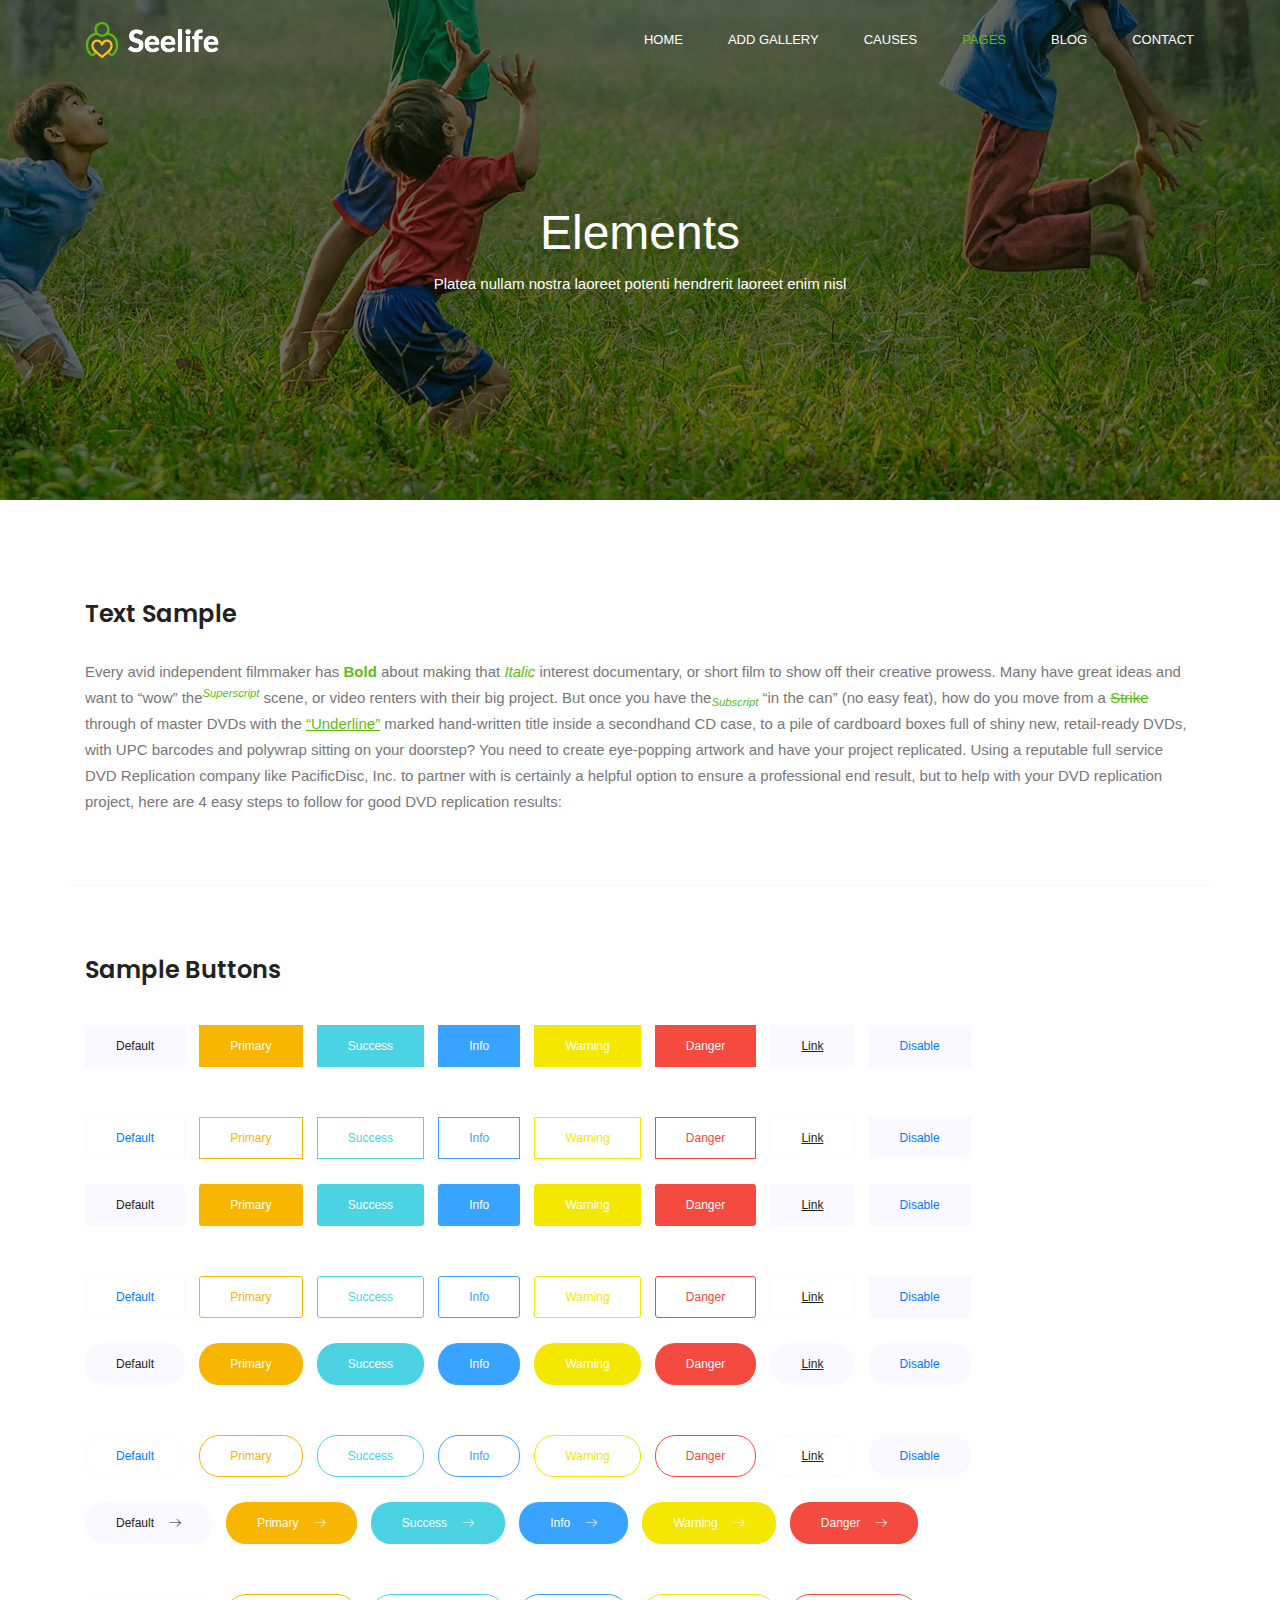
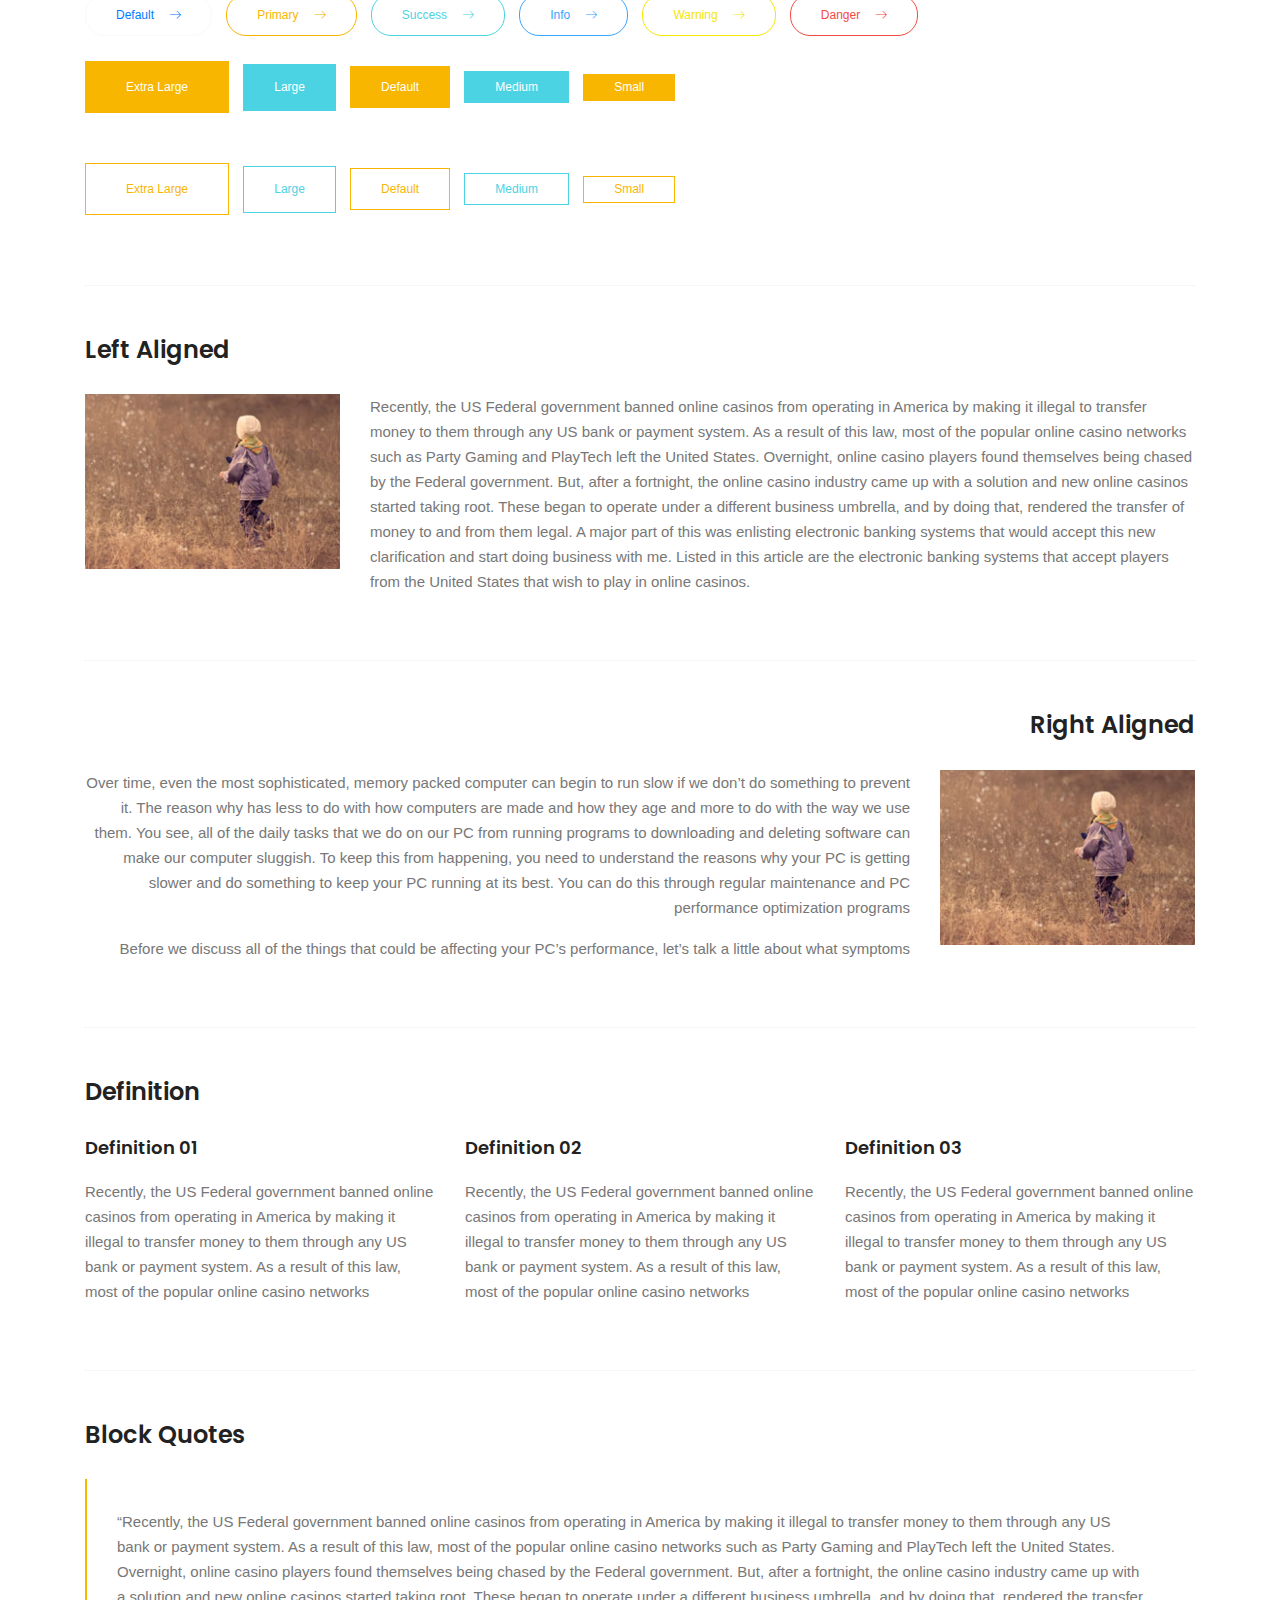
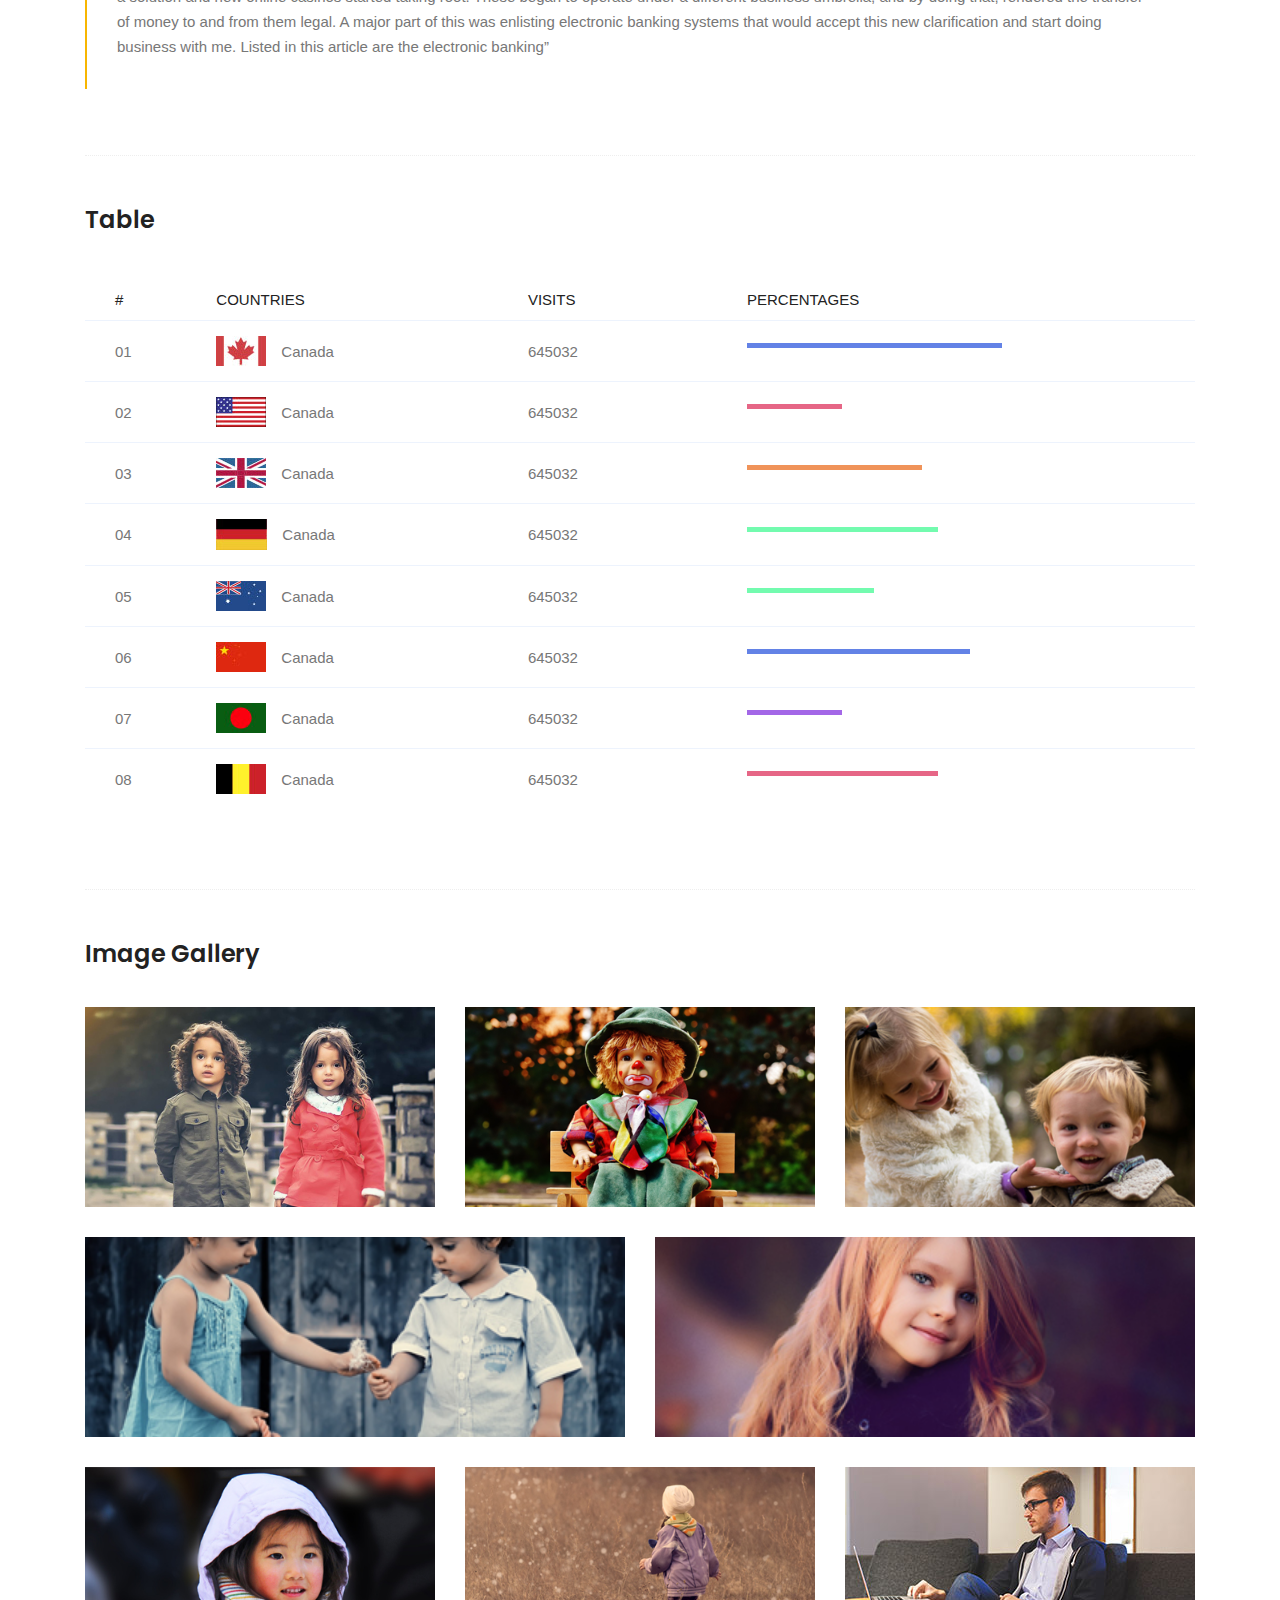
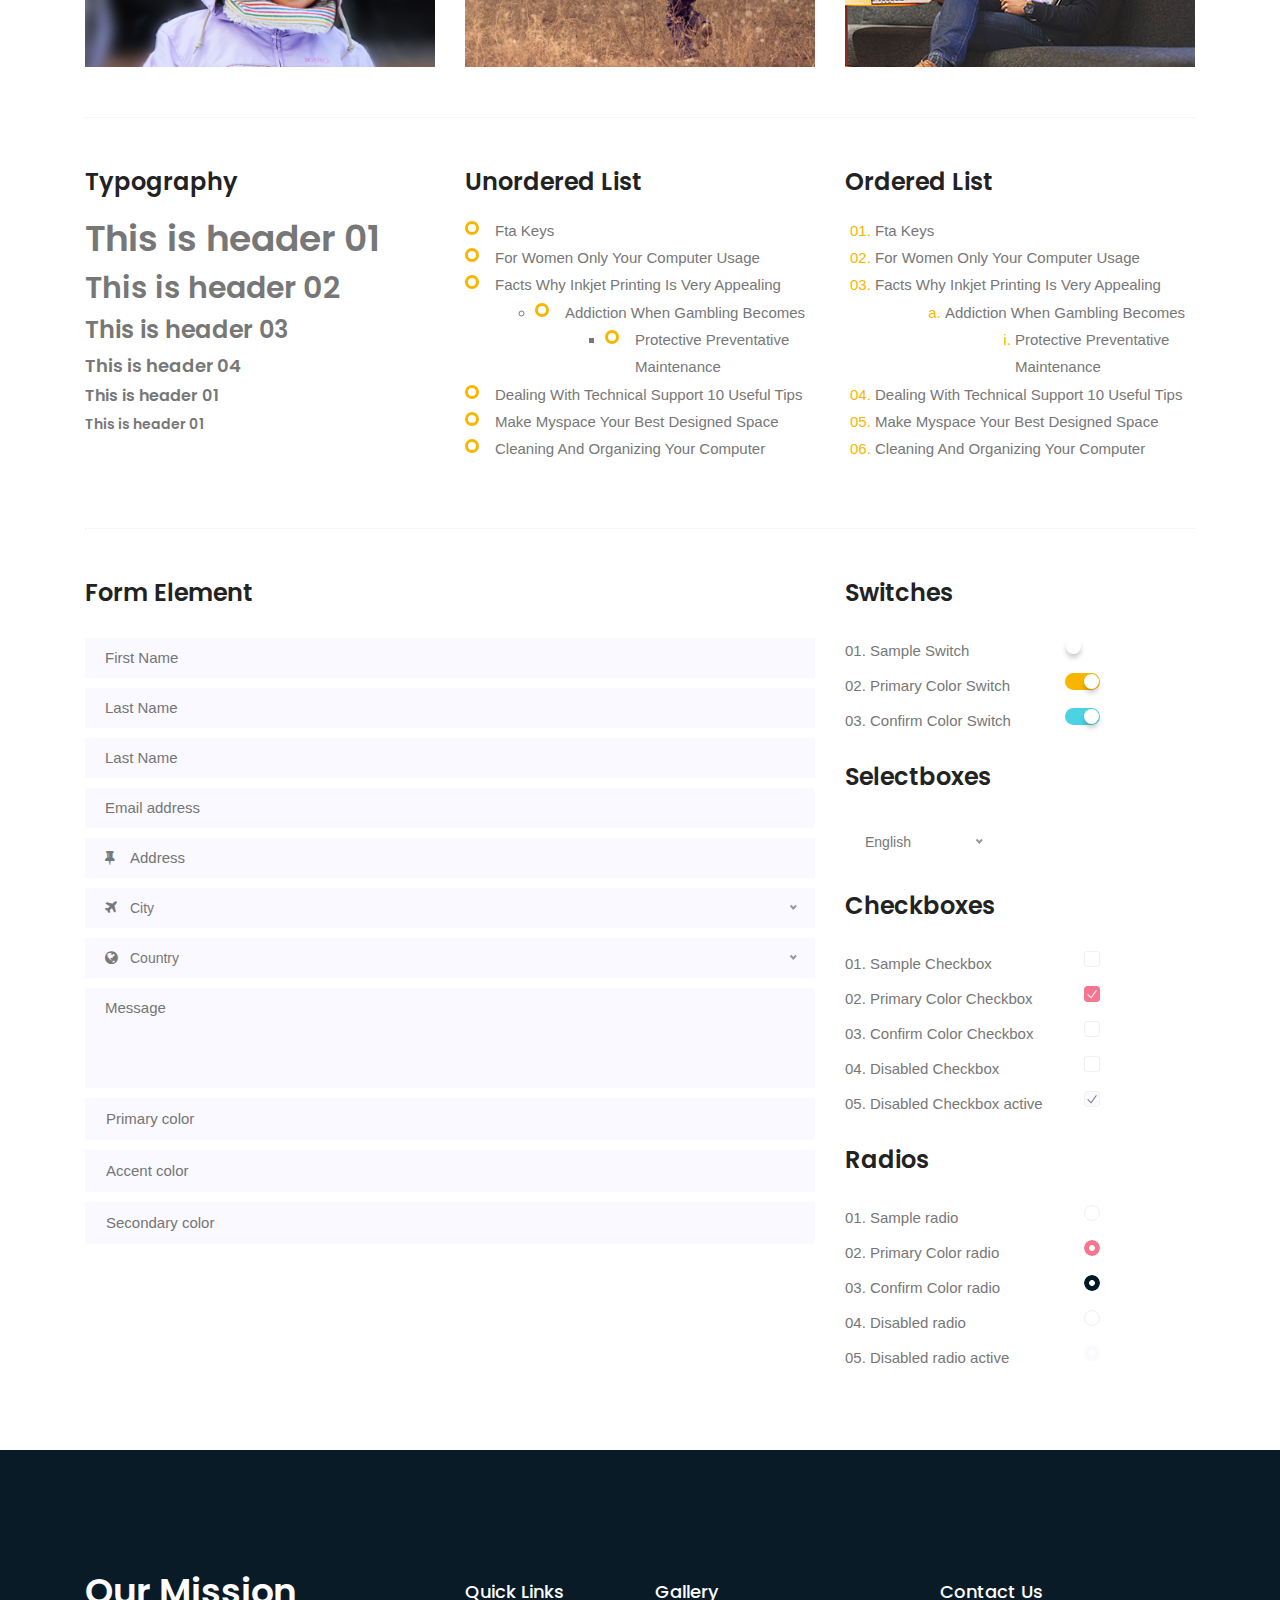
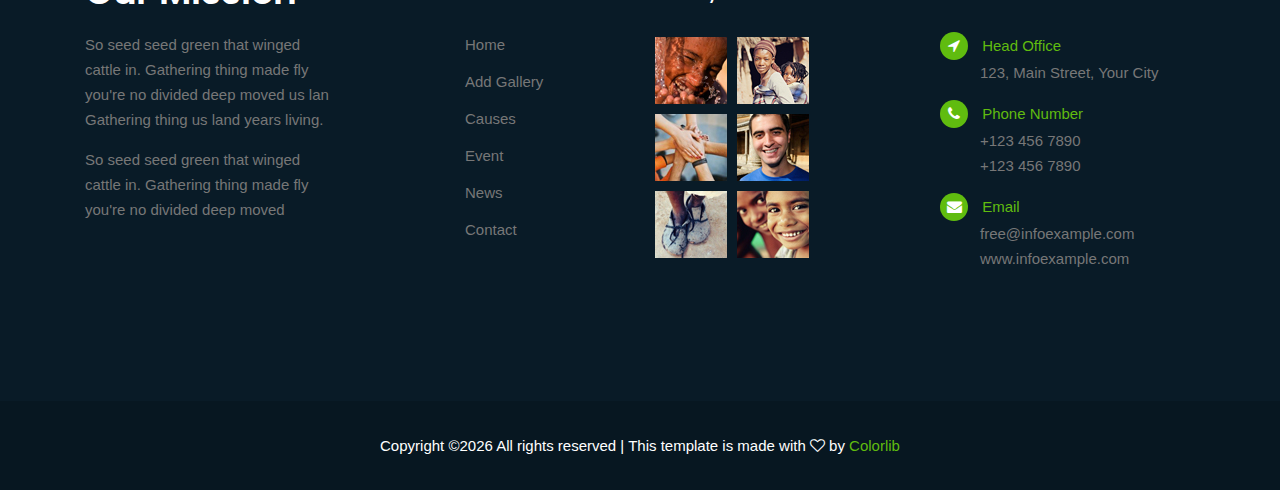
<file: NGOWebsite/wwwroot/elements.html>
<!doctype html>
<html lang="en">
    <head>
        <!-- Required meta tags -->
        <meta charset="utf-8">
        <meta name="viewport" content="width=device-width, initial-scale=1, shrink-to-fit=no">
        <link rel="icon" href="img/favicon.png" type="image/png">
        <title>Elements</title>
        <!-- Bootstrap CSS -->
        <link rel="stylesheet" href="css/bootstrap.css">
        <link rel="stylesheet" href="vendors/linericon/style.css">
        <link rel="stylesheet" href="css/font-awesome.min.css">
        <link rel="stylesheet" href="vendors/lightbox/simpleLightbox.css">
        <link rel="stylesheet" href="vendors/nice-select/css/nice-select.css">
        <!-- main css -->
        <link rel="stylesheet" href="css/style.css">
        <link rel="stylesheet" href="css/responsive.css">
    </head>
    <body>
        
        <!--================ Start Header Menu Area =================-->
    	<header class="header_area">
			<div class="main_menu">
				<div class="container">
					<nav class="navbar navbar-expand-lg navbar-light">
						<div class="container">
							<!-- Brand and toggle get grouped for better mobile display -->
							<a class="navbar-brand logo_h" href="index.html"><img src="img/logo.png" alt=""></a>
							<button class="navbar-toggler" type="button" data-toggle="collapse" data-target="#navbarSupportedContent" aria-controls="navbarSupportedContent" aria-expanded="false" aria-label="Toggle navigation">
								<span class="icon-bar"></span>
								<span class="icon-bar"></span>
								<span class="icon-bar"></span>
							</button>
							<!-- Collect the nav links, forms, and other content for toggling -->
							<div class="collapse navbar-collapse offset" id="navbarSupportedContent">
								<ul class="nav navbar-nav menu_nav ml-auto">
									<li class="nav-item"><a class="nav-link" href="index.html">Home</a></li> 
									<li class="nav-item"><a class="nav-link" href="addGallery.html">Add Gallery</a></li> 
									<li class="nav-item"><a class="nav-link" href="causes.html">Causes</a>
									<li class="nav-item submenu dropdown active">
										<a href="#" class="nav-link dropdown-toggle" data-toggle="dropdown" role="button" aria-haspopup="true" aria-expanded="false">Pages</a>
										<ul class="dropdown-menu">
											<li class="nav-item"><a class="nav-link" href="events.html">Events</a>
											<li class="nav-item"><a class="nav-link" href="event-details.html">Event Details</a> 
											<li class="nav-item"><a class="nav-link" href="elements.html">Elements</a></li>
										</ul>
									</li> 
									<li class="nav-item submenu dropdown">
										<a href="#" class="nav-link dropdown-toggle" data-toggle="dropdown" role="button" aria-haspopup="true" aria-expanded="false">Blog</a>
										<ul class="dropdown-menu">
											<li class="nav-item"><a class="nav-link" href="blog.html">Blog</a></li>
											<li class="nav-item"><a class="nav-link" href="single-blog.html">Blog Details</a></li>
										</ul>
									</li> 
									<li class="nav-item"><a class="nav-link" href="contact.html">Contact</a></li>
								</ul>
							</div> 
						</div>
					</nav>
				</div>
			</div>
		</header>
		<!--================ End Header Menu Area =================-->
			
		<!--================ Home Banner Area =================-->
		<section class="banner_area">
			<div class="banner_inner d-flex align-items-center">
				<div class="overlay bg-parallax" data-stellar-ratio="0.9" data-stellar-vertical-offset="0" data-background=""></div>
				<div class="container">
					<div class="banner_content text-center">
						<h2>Elements</h2>
						<p>Platea nullam nostra laoreet potenti hendrerit laoreet enim nisl</p>
					</div>
				</div>
			</div>
		</section>
		<!--================ End Home Banner Area =================-->
        
        
        <!-- Start Sample Area -->
			<section class="sample-text-area">
				<div class="container">
					<h3 class="text-heading title_color">Text Sample</h3>
					<p class="sample-text">
						Every avid independent filmmaker has <b>Bold</b> about making that <i>Italic</i> interest documentary, or short film to show off their creative prowess. Many have great ideas and want to “wow” the<sup>Superscript</sup> scene, or video renters with their big project.  But once you have the<sub>Subscript</sub> “in the can” (no easy feat), how do you move from a <del>Strike</del> through of master DVDs with the <u>“Underline”</u> marked hand-written title inside a secondhand CD case, to a pile of cardboard boxes full of shiny new, retail-ready DVDs, with UPC barcodes and polywrap sitting on your doorstep?  You need to create eye-popping artwork and have your project replicated. Using a reputable full service DVD Replication company like PacificDisc, Inc. to partner with is certainly a helpful option to ensure a professional end result, but to help with your DVD replication project, here are 4 easy steps to follow for good DVD replication results: 

					</p>
				</div>
			</section>
			<!-- End Sample Area -->
			<!-- Start Button -->
			<section class="button-area">
				<div class="container border-top-generic">
					<h3 class="text-heading title_color">Sample Buttons</h3>
					<div class="button-group-area">
						<a href="#" class="genric-btn default">Default</a>
						<a href="#" class="genric-btn primary">Primary</a>
						<a href="#" class="genric-btn success">Success</a>
						<a href="#" class="genric-btn info">Info</a>
						<a href="#" class="genric-btn warning">Warning</a>
						<a href="#" class="genric-btn danger">Danger</a>
						<a href="#" class="genric-btn link">Link</a>
						<a href="#" class="genric-btn disable">Disable</a>
					</div>
					<div class="button-group-area mt-10">
						<a href="#" class="genric-btn default-border">Default</a>
						<a href="#" class="genric-btn primary-border">Primary</a>
						<a href="#" class="genric-btn success-border">Success</a>
						<a href="#" class="genric-btn info-border">Info</a>
						<a href="#" class="genric-btn warning-border">Warning</a>
						<a href="#" class="genric-btn danger-border">Danger</a>
						<a href="#" class="genric-btn link-border">Link</a>
						<a href="#" class="genric-btn disable">Disable</a>
					</div>
					<div class="button-group-area mt-40">
						<a href="#" class="genric-btn default radius">Default</a>
						<a href="#" class="genric-btn primary radius">Primary</a>
						<a href="#" class="genric-btn success radius">Success</a>
						<a href="#" class="genric-btn info radius">Info</a>
						<a href="#" class="genric-btn warning radius">Warning</a>
						<a href="#" class="genric-btn danger radius">Danger</a>
						<a href="#" class="genric-btn link radius">Link</a>
						<a href="#" class="genric-btn disable radius">Disable</a>
					</div>
					<div class="button-group-area mt-10">
						<a href="#" class="genric-btn default-border radius">Default</a>
						<a href="#" class="genric-btn primary-border radius">Primary</a>
						<a href="#" class="genric-btn success-border radius">Success</a>
						<a href="#" class="genric-btn info-border radius">Info</a>
						<a href="#" class="genric-btn warning-border radius">Warning</a>
						<a href="#" class="genric-btn danger-border radius">Danger</a>
						<a href="#" class="genric-btn link-border radius">Link</a>
						<a href="#" class="genric-btn disable radius">Disable</a>
					</div>
					<div class="button-group-area mt-40">
						<a href="#" class="genric-btn default circle">Default</a>
						<a href="#" class="genric-btn primary circle">Primary</a>
						<a href="#" class="genric-btn success circle">Success</a>
						<a href="#" class="genric-btn info circle">Info</a>
						<a href="#" class="genric-btn warning circle">Warning</a>
						<a href="#" class="genric-btn danger circle">Danger</a>
						<a href="#" class="genric-btn link circle">Link</a>
						<a href="#" class="genric-btn disable circle">Disable</a>
					</div>
					<div class="button-group-area mt-10">
						<a href="#" class="genric-btn default-border circle">Default</a>
						<a href="#" class="genric-btn primary-border circle">Primary</a>
						<a href="#" class="genric-btn success-border circle">Success</a>
						<a href="#" class="genric-btn info-border circle">Info</a>
						<a href="#" class="genric-btn warning-border circle">Warning</a>
						<a href="#" class="genric-btn danger-border circle">Danger</a>
						<a href="#" class="genric-btn link-border circle">Link</a>
						<a href="#" class="genric-btn disable circle">Disable</a>
					</div>
					<div class="button-group-area mt-40">
						<a href="#" class="genric-btn default circle arrow">Default<span class="lnr lnr-arrow-right"></span></a>
						<a href="#" class="genric-btn primary circle arrow">Primary<span class="lnr lnr-arrow-right"></span></a>
						<a href="#" class="genric-btn success circle arrow">Success<span class="lnr lnr-arrow-right"></span></a>
						<a href="#" class="genric-btn info circle arrow">Info<span class="lnr lnr-arrow-right"></span></a>
						<a href="#" class="genric-btn warning circle arrow">Warning<span class="lnr lnr-arrow-right"></span></a>
						<a href="#" class="genric-btn danger circle arrow">Danger<span class="lnr lnr-arrow-right"></span></a>
					</div>
					<div class="button-group-area mt-10">
						<a href="#" class="genric-btn default-border circle arrow">Default<span class="lnr lnr-arrow-right"></span></a>
						<a href="#" class="genric-btn primary-border circle arrow">Primary<span class="lnr lnr-arrow-right"></span></a>
						<a href="#" class="genric-btn success-border circle arrow">Success<span class="lnr lnr-arrow-right"></span></a>
						<a href="#" class="genric-btn info-border circle arrow">Info<span class="lnr lnr-arrow-right"></span></a>
						<a href="#" class="genric-btn warning-border circle arrow">Warning<span class="lnr lnr-arrow-right"></span></a>
						<a href="#" class="genric-btn danger-border circle arrow">Danger<span class="lnr lnr-arrow-right"></span></a>
					</div>
					<div class="button-group-area mt-40">
						<a href="#" class="genric-btn primary e-large">Extra Large</a>
						<a href="#" class="genric-btn success large">Large</a>
						<a href="#" class="genric-btn primary">Default</a>
						<a href="#" class="genric-btn success medium">Medium</a>
						<a href="#" class="genric-btn primary small">Small</a>
					</div>
					<div class="button-group-area mt-10">
						<a href="#" class="genric-btn primary-border e-large">Extra Large</a>
						<a href="#" class="genric-btn success-border large">Large</a>
						<a href="#" class="genric-btn primary-border">Default</a>
						<a href="#" class="genric-btn success-border medium">Medium</a>
						<a href="#" class="genric-btn primary-border small">Small</a>
					</div>
				</div>
			</section>
			<!-- End Button -->
			<!-- Start Align Area -->
			<div class="whole-wrap">
				<div class="container">
					<div class="section-top-border">
						<h3 class="mb-30 title_color">Left Aligned</h3>
						<div class="row">
							<div class="col-md-3">
								<img src="img/elements/d.jpg" alt="" class="img-fluid">
							</div>
							<div class="col-md-9 mt-sm-20 left-align-p">
								<p>Recently, the US Federal government banned online casinos from operating in America by making it illegal to transfer money to them through any US bank or payment system. As a result of this law, most of the popular online casino networks such as Party Gaming and PlayTech left the United States. Overnight, online casino players found themselves being chased by the Federal government. But, after a fortnight, the online casino industry came up with a solution and new online casinos started taking root. These began to operate under a different business umbrella, and by doing that, rendered the transfer of money to and from them legal. A major part of this was enlisting electronic banking systems that would accept this new clarification and start doing business with me. Listed in this article are the electronic banking systems that accept players from the United States that wish to play in online casinos.</p>
							</div>
						</div>
					</div>
					<div class="section-top-border text-right">
						<h3 class="mb-30 title_color">Right Aligned</h3>
						<div class="row">
							<div class="col-md-9">
								<p class="text-right">Over time, even the most sophisticated, memory packed computer can begin to run slow if we don’t do something to prevent it. The reason why has less to do with how computers are made and how they age and more to do with the way we use them. You see, all of the daily tasks that we do on our PC from running programs to downloading and deleting software can make our computer sluggish. To keep this from happening, you need to understand the reasons why your PC is getting slower and do something to keep your PC running at its best. You can do this through regular maintenance and PC performance optimization programs</p>
								<p class="text-right">Before we discuss all of the things that could be affecting your PC’s performance, let’s talk a little about what symptoms</p>
							</div>
							<div class="col-md-3">
								<img src="img/elements/d.jpg" alt="" class="img-fluid">
							</div>
						</div>
					</div>
					<div class="section-top-border">
						<h3 class="mb-30 title_color">Definition</h3>
						<div class="row">
							<div class="col-md-4">
								<div class="single-defination">
									<h4 class="mb-20">Definition 01</h4>
									<p>Recently, the US Federal government banned online casinos from operating in America by making it illegal to transfer money to them through any US bank or payment system. As a result of this law, most of the popular online casino networks</p>
								</div>
							</div>
							<div class="col-md-4">
								<div class="single-defination">
									<h4 class="mb-20">Definition 02</h4>
									<p>Recently, the US Federal government banned online casinos from operating in America by making it illegal to transfer money to them through any US bank or payment system. As a result of this law, most of the popular online casino networks</p>
								</div>
							</div>
							<div class="col-md-4">
								<div class="single-defination">
									<h4 class="mb-20">Definition 03</h4>
									<p>Recently, the US Federal government banned online casinos from operating in America by making it illegal to transfer money to them through any US bank or payment system. As a result of this law, most of the popular online casino networks</p>
								</div>
							</div>
						</div>
					</div>
					<div class="section-top-border">
						<h3 class="mb-30 title_color">Block Quotes</h3>
						<div class="row">
							<div class="col-lg-12">
								<blockquote class="generic-blockquote">
									“Recently, the US Federal government banned online casinos from operating in America by making it illegal to transfer money to them through any US bank or payment system. As a result of this law, most of the popular online casino networks such as Party Gaming and PlayTech left the United States. Overnight, online casino players found themselves being chased by the Federal government. But, after a fortnight, the online casino industry came up with a solution and new online casinos started taking root. These began to operate under a different business umbrella, and by doing that, rendered the transfer of money to and from them legal. A major part of this was enlisting electronic banking systems that would accept this new clarification and start doing business with me. Listed in this article are the electronic banking” 
								</blockquote>
							</div>
						</div>
					</div>
					<div class="section-top-border">
						<h3 class="mb-30 title_color">Table</h3>
						<div class="progress-table-wrap">
							<div class="progress-table">
								<div class="table-head">
									<div class="serial">#</div>
									<div class="country">Countries</div>
									<div class="visit">Visits</div>
									<div class="percentage">Percentages</div>
								</div>
								<div class="table-row">
									<div class="serial">01</div>
									<div class="country"> <img src="img/elements/f1.jpg" alt="flag">Canada</div>
									<div class="visit">645032</div>
									<div class="percentage">
										<div class="progress">
											<div class="progress-bar color-1" role="progressbar" style="width: 80%" aria-valuenow="80" aria-valuemin="0" aria-valuemax="100"></div>
										</div>
									</div>
								</div>
								<div class="table-row">
									<div class="serial">02</div>
									<div class="country"> <img src="img/elements/f2.jpg" alt="flag">Canada</div>
									<div class="visit">645032</div>
									<div class="percentage">
										<div class="progress">
											<div class="progress-bar color-2" role="progressbar" style="width: 30%" aria-valuenow="30" aria-valuemin="0" aria-valuemax="100"></div>
										</div>
									</div>
								</div>
								<div class="table-row">
									<div class="serial">03</div>
									<div class="country"> <img src="img/elements/f3.jpg" alt="flag">Canada</div>
									<div class="visit">645032</div>
									<div class="percentage">
										<div class="progress">
											<div class="progress-bar color-3" role="progressbar" style="width: 55%" aria-valuenow="55" aria-valuemin="0" aria-valuemax="100"></div>
										</div>
									</div>
								</div>
								<div class="table-row">
									<div class="serial">04</div>
									<div class="country"> <img src="img/elements/f4.jpg" alt="flag">Canada</div>
									<div class="visit">645032</div>
									<div class="percentage">
										<div class="progress">
											<div class="progress-bar color-4" role="progressbar" style="width: 60%" aria-valuenow="60" aria-valuemin="0" aria-valuemax="100"></div>
										</div>
									</div>
								</div>
								<div class="table-row">
									<div class="serial">05</div>
									<div class="country"> <img src="img/elements/f5.jpg" alt="flag">Canada</div>
									<div class="visit">645032</div>
									<div class="percentage">
										<div class="progress">
											<div class="progress-bar color-5" role="progressbar" style="width: 40%" aria-valuenow="40" aria-valuemin="0" aria-valuemax="100"></div>
										</div>
									</div>
								</div>
								<div class="table-row">
									<div class="serial">06</div>
									<div class="country"> <img src="img/elements/f6.jpg" alt="flag">Canada</div>
									<div class="visit">645032</div>
									<div class="percentage">
										<div class="progress">
											<div class="progress-bar color-6" role="progressbar" style="width: 70%" aria-valuenow="70" aria-valuemin="0" aria-valuemax="100"></div>
										</div>
									</div>
								</div>
								<div class="table-row">
									<div class="serial">07</div>
									<div class="country"> <img src="img/elements/f7.jpg" alt="flag">Canada</div>
									<div class="visit">645032</div>
									<div class="percentage">
										<div class="progress">
											<div class="progress-bar color-7" role="progressbar" style="width: 30%" aria-valuenow="30" aria-valuemin="0" aria-valuemax="100"></div>
										</div>
									</div>
								</div>
								<div class="table-row">
									<div class="serial">08</div>
									<div class="country"> <img src="img/elements/f8.jpg" alt="flag">Canada</div>
									<div class="visit">645032</div>
									<div class="percentage">
										<div class="progress">
											<div class="progress-bar color-8" role="progressbar" style="width: 60%" aria-valuenow="60" aria-valuemin="0" aria-valuemax="100"></div>
										</div>
									</div>
								</div>
							</div>
						</div>
					</div>
					<div class="section-top-border">
						<h3 class="title_color">Image Gallery</h3>
						<div class="row gallery-item">
							<div class="col-md-4">
								<a href="img/elements/g1.jpg" class="img-gal"><div class="single-gallery-image" style="background: url(img/elements/g1.jpg);"></div></a>
							</div>
							<div class="col-md-4">
								<a href="img/elements/g2.jpg" class="img-gal"><div class="single-gallery-image" style="background: url(img/elements/g2.jpg);"></div></a>
							</div>
							<div class="col-md-4">
								<a href="img/elements/g3.jpg" class="img-gal"><div class="single-gallery-image" style="background: url(img/elements/g3.jpg);"></div></a>
							</div>
							<div class="col-md-6">
								<a href="img/elements/g4.jpg" class="img-gal"><div class="single-gallery-image" style="background: url(img/elements/g4.jpg);"></div></a>
							</div>
							<div class="col-md-6">
								<a href="img/elements/g5.jpg" class="img-gal"><div class="single-gallery-image" style="background: url(img/elements/g5.jpg);"></div></a>
							</div>
							<div class="col-md-4">
								<a href="img/elements/g6.jpg" class="img-gal"><div class="single-gallery-image" style="background: url(img/elements/g6.jpg);"></div></a>
							</div>
							<div class="col-md-4">
								<a href="img/elements/g7.jpg" class="img-gal"><div class="single-gallery-image" style="background: url(img/elements/g7.jpg);"></div></a>
							</div>
							<div class="col-md-4">
								<a href="img/elements/g8.jpg" class="img-gal"><div class="single-gallery-image" style="background: url(img/elements/g8.jpg);"></div></a>
							</div>
						</div>
					</div>
					<div class="section-top-border">
						<div class="row">
							<div class="col-lg-4 col-sm-6 typo-sec">
								<h3 class="mb-20 title_color">Typography</h3>
								<div class="typography">
									<h1 class="typo-list">This is header 01</h1>
									<h2 class="typo-list">This is header 02</h2>
									<h3 class="typo-list">This is header 03</h3>
									<h4 class="typo-list">This is header 04</h4>
									<h5 class="typo-list">This is header 01</h5>
									<h6 class="typo-list">This is header 01</h6>
								</div>
							</div>
							<div class="col-lg-4 col-sm-6 mt-sm-30 typo-sec">
								<h3 class="mb-20 title_color">Unordered List</h3>
								<div class="">
									<ul class="unordered-list">
										<li>Fta Keys</li>
										<li>For Women Only Your Computer Usage</li>
										<li>Facts Why Inkjet Printing Is Very Appealing
											<ul>
												<li>Addiction When Gambling Becomes
													<ul>
														<li>Protective Preventative Maintenance</li>
													</ul>
												</li>
											</ul>
										</li>
										<li>Dealing With Technical Support 10 Useful Tips</li>
										<li>Make Myspace Your Best Designed Space</li>
										<li>Cleaning And Organizing Your Computer</li>
									</ul>
								</div>
							</div>
							<div class="col-lg-4 col-sm-6 mt-sm-30 typo-sec">
								<h3 class="mb-20 title_color">Ordered List</h3>
								<div class="">
									<ol class="ordered-list">
										<li><span>Fta Keys</span></li>
										<li><span>For Women Only Your Computer Usage</span></li>
										<li><span>Facts Why Inkjet Printing Is Very Appealing</span>
											<ol class="ordered-list-alpha">
												<li><span>Addiction When Gambling Becomes</span>
													<ol class="ordered-list-roman">
														<li><span>Protective Preventative Maintenance</span></li>
													</ol>
												</li>
											</ol>
										</li>
										<li><span>Dealing With Technical Support 10 Useful Tips</span></li>
										<li><span>Make Myspace Your Best Designed Space</span></li>
										<li><span>Cleaning And Organizing Your Computer</span></li>
									</ol>
								</div>
							</div>
						</div>
					</div>
					<div class="section-top-border">
						<div class="row">
							<div class="col-lg-8 col-md-8">
								<h3 class="mb-30 title_color">Form Element</h3>
								<form action="#">
									<div class="mt-10">
										<input type="text" name="first_name" placeholder="First Name" onfocus="this.placeholder = ''" onblur="this.placeholder = 'First Name'" required class="single-input">
									</div>
									<div class="mt-10">
										<input type="text" name="last_name" placeholder="Last Name" onfocus="this.placeholder = ''" onblur="this.placeholder = 'Last Name'" required class="single-input">
									</div>
									<div class="mt-10">
										<input type="text" name="last_name" placeholder="Last Name" onfocus="this.placeholder = ''" onblur="this.placeholder = 'Last Name'" required class="single-input">
									</div>
									<div class="mt-10">
										<input type="email" name="EMAIL" placeholder="Email address" onfocus="this.placeholder = ''" onblur="this.placeholder = 'Email address'" required class="single-input">
									</div>
									<div class="input-group-icon mt-10">
										<div class="icon"><i class="fa fa-thumb-tack" aria-hidden="true"></i></div>
										<input type="text" name="address" placeholder="Address" onfocus="this.placeholder = ''" onblur="this.placeholder = 'Address'" required class="single-input">
									</div>
									<div class="input-group-icon mt-10">
										<div class="icon"><i class="fa fa-plane" aria-hidden="true"></i></div>
										<div class="form-select" id="default-select">
											<select>
												<option value="1">City</option>
												<option value="1">Dhaka</option>
												<option value="1">Dilli</option>
												<option value="1">Newyork</option>
												<option value="1">Islamabad</option>
											</select>
										</div>
									</div>
									<div class="input-group-icon mt-10">
										<div class="icon"><i class="fa fa-globe" aria-hidden="true"></i></div>
										<div class="form-select" id="default-select2">
											<select>
												<option value="1">Country</option>
												<option value="1">Bangladesh</option>
												<option value="1">India</option>
												<option value="1">England</option>
												<option value="1">Srilanka</option>
											</select>
										</div>
									</div>
									
									<div class="mt-10">
										<textarea class="single-textarea" placeholder="Message" onfocus="this.placeholder = ''" onblur="this.placeholder = 'Message'" required></textarea>
									</div>
									<div class="mt-10">
										<input type="text" name="first_name" placeholder="Primary color" onfocus="this.placeholder = ''" onblur="this.placeholder = 'Primary color'" required class="single-input-primary">
									</div>
									<div class="mt-10">
										<input type="text" name="first_name" placeholder="Accent color" onfocus="this.placeholder = ''" onblur="this.placeholder = 'Accent color'" required class="single-input-accent">
									</div>
									<div class="mt-10">
										<input type="text" name="first_name" placeholder="Secondary color" onfocus="this.placeholder = ''" onblur="this.placeholder = 'Secondary color'" required class="single-input-secondary">
									</div>
								</form>
							</div>
							<div class="col-lg-3 col-md-4 mt-sm-30 element-wrap">
								<div class="single-element-widget">
									<h3 class="mb-30 title_color">Switches</h3>
									<div class="switch-wrap d-flex justify-content-between">
										<p>01. Sample Switch</p>
										<div class="primary-switch">
											<input type="checkbox" id="default-switch">
											<label for="default-switch"></label>
										</div>
									</div>
									<div class="switch-wrap d-flex justify-content-between">
										<p>02. Primary Color Switch</p>
										<div class="primary-switch">
											<input type="checkbox" id="primary-switch" checked>
											<label for="primary-switch"></label>
										</div>
									</div>
									<div class="switch-wrap d-flex justify-content-between">
										<p>03. Confirm Color Switch</p>
										<div class="confirm-switch">
											<input type="checkbox" id="confirm-switch" checked>
											<label for="confirm-switch"></label>
										</div>
									</div>
								</div>
								<div class="single-element-widget">
									<h3 class="mb-30 title_color">Selectboxes</h3>
									<div class="default-select" id="default-select">
										<select>
											<option value="1">English</option>
											<option value="1">Spanish</option>
											<option value="1">Arabic</option>
											<option value="1">Portuguise</option>
											<option value="1">Bengali</option>
										</select>
									</div>
								</div>
								<div class="single-element-widget">
									<h3 class="mb-30 title_color">Checkboxes</h3>
									<div class="switch-wrap d-flex justify-content-between">
										<p>01. Sample Checkbox</p>
										<div class="primary-checkbox">
											<input type="checkbox" id="default-checkbox">
											<label for="default-checkbox"></label>
										</div>
									</div>
									<div class="switch-wrap d-flex justify-content-between">
										<p>02. Primary Color Checkbox</p>
										<div class="primary-checkbox">
											<input type="checkbox" id="primary-checkbox" checked>
											<label for="primary-checkbox"></label>
										</div>
									</div>
									<div class="switch-wrap d-flex justify-content-between">
										<p>03. Confirm Color Checkbox</p>
										<div class="confirm-checkbox">
											<input type="checkbox" id="confirm-checkbox">
											<label for="confirm-checkbox"></label>
										</div>
									</div>
									<div class="switch-wrap d-flex justify-content-between">
										<p>04. Disabled Checkbox</p>
										<div class="disabled-checkbox">
											<input type="checkbox" id="disabled-checkbox" disabled>
											<label for="disabled-checkbox"></label>
										</div>
									</div>
									<div class="switch-wrap d-flex justify-content-between">
										<p>05. Disabled Checkbox active</p>
										<div class="disabled-checkbox">
											<input type="checkbox" id="disabled-checkbox-active" checked disabled>
											<label for="disabled-checkbox-active"></label>
										</div>
									</div>
								</div>
								<div class="single-element-widget">
									<h3 class="mb-30 title_color">Radios</h3>
									<div class="switch-wrap d-flex justify-content-between">
										<p>01. Sample radio</p>
										<div class="primary-radio">
											<input type="checkbox" id="default-radio">
											<label for="default-radio"></label>
										</div>
									</div>
									<div class="switch-wrap d-flex justify-content-between">
										<p>02. Primary Color radio</p>
										<div class="primary-radio">
											<input type="checkbox" id="primary-radio" checked>
											<label for="primary-radio"></label>
										</div>
									</div>
									<div class="switch-wrap d-flex justify-content-between">
										<p>03. Confirm Color radio</p>
										<div class="confirm-radio">
											<input type="checkbox" id="confirm-radio" checked>
											<label for="confirm-radio"></label>
										</div>
									</div>
									<div class="switch-wrap d-flex justify-content-between">
										<p>04. Disabled radio</p>
										<div class="disabled-radio">
											<input type="checkbox" id="disabled-radio" disabled>
											<label for="disabled-radio"></label>
										</div>
									</div>
									<div class="switch-wrap d-flex justify-content-between">
										<p>05. Disabled radio active</p>
										<div class="disabled-radio">
											<input type="checkbox" id="disabled-radio-active" checked disabled>
											<label for="disabled-radio-active"></label>
										</div>
									</div>
								</div>
							</div>
						</div>
					</div>
				</div>
			</div>
			<!-- End Align Area -->
        
		<!--================ Start footer Area  =================-->	
		<footer>
			<div class="footer-area">
				<div class="container">
					<div class="row section_gap">
						<div class="col-lg-3 col-md-6 col-sm-6">
							<div class="single-footer-widget tp_widgets">
								<h4 class="footer_title large_title">Our Mission</h4>
								<p>
									So seed seed green that winged cattle in. Gathering thing made fly you're no 
									divided deep moved us lan Gathering thing us land years living.
								</p>
								<p>
									So seed seed green that winged cattle in. Gathering thing made fly you're no divided deep moved 
								</p>
							</div>
						</div>
						<div class="offset-lg-1 col-lg-2 col-md-6 col-sm-6">
							<div class="single-footer-widget tp_widgets">
								<h4 class="footer_title">Quick Links</h4>
								<ul class="list">
									<li><a href="#">Home</a></li>
									<li><a href="#">Add Gallery</a></li>
									<li><a href="#">Causes</a></li>
									<li><a href="#">Event</a></li>
									<li><a href="#">News</a></li>
									<li><a href="#">Contact</a></li>
								</ul>
							</div>
						</div>
						<div class="col-lg-2 col-md-6 col-sm-6">
							<div class="single-footer-widget instafeed">
								<h4 class="footer_title">Gallery</h6>
								<ul class="list instafeed d-flex flex-wrap">
									<li><img src="img/gallery/g1.jpg" alt=""></li>
									<li><img src="img/gallery/g2.jpg" alt=""></li>
									<li><img src="img/gallery/g3.jpg" alt=""></li>
									<li><img src="img/gallery/g4.jpg" alt=""></li>
									<li><img src="img/gallery/g5.jpg" alt=""></li>
									<li><img src="img/gallery/g6.jpg" alt=""></li>
								</ul>
							</div>
						</div>
						<div class="offset-lg-1 col-lg-3 col-md-6 col-sm-6">
							<div class="single-footer-widget tp_widgets">
								<h4 class="footer_title">Contact Us</h4>
								<div class="ml-40">
									<p class="sm-head">
										<span class="fa fa-location-arrow"></span>
										Head Office
									</p>
									<p>123, Main Street, Your City</p>
		
									<p class="sm-head">
										<span class="fa fa-phone"></span>
										Phone Number
									</p>
									<p>
										+123 456 7890 <br>
										+123 456 7890
									</p>
		
									<p class="sm-head">
										<span class="fa fa-envelope"></span>
										Email
									</p>
									<p>
										free@infoexample.com <br>
										www.infoexample.com
									</p>
								</div>
							</div>
						</div>
					</div>
				</div>
			</div>

			<div class="footer-bottom">
				<div class="container">
					<div class="row d-flex">
						<p class="col-lg-12 footer-text text-center">
							<!-- Link back to Colorlib can't be removed. Template is licensed under CC BY 3.0. -->
Copyright &copy;<script>document.write(new Date().getFullYear());</script> All rights reserved | This template is made with <i class="fa fa-heart-o" aria-hidden="true"></i> by <a href="https://colorlib.com" target="_blank">Colorlib</a>
<!-- Link back to Colorlib can't be removed. Template is licensed under CC BY 3.0. --></p>
					</div>
				</div>
			</div>
		</footer>
		<!--================ End footer Area  =================-->
        
        
        
        
        <!-- Optional JavaScript -->
        <!-- jQuery first, then Popper.js, then Bootstrap JS -->
        <script src="js/jquery-3.2.1.min.js"></script>
        <script src="js/popper.js"></script>
        <script src="js/bootstrap.min.js"></script>
        <script src="js/stellar.js"></script>
        <script src="vendors/lightbox/simpleLightbox.min.js"></script>
        <script src="vendors/nice-select/js/jquery.nice-select.min.js"></script>
        <script src="vendors/jquery-ui/jquery-ui.js"></script>
        <script src="js/jquery.ajaxchimp.min.js"></script>
        <script src="js/mail-script.js"></script>
        <script src="js/theme.js"></script>
    </body>
</html>
</file>
<file: NGOWebsite/wwwroot/vendors/linericon/style.css>
@font-face {
	font-family: 'Linearicons-Free';
	src:url('fonts/Linearicons-Free.eot?w118d');
	src:url('fonts/Linearicons-Free.eot?#iefixw118d') format('embedded-opentype'),
		url('fonts/Linearicons-Free.woff2?w118d') format('woff2'),
		url('fonts/Linearicons-Free.woff?w118d') format('woff'),
		url('fonts/Linearicons-Free.ttf?w118d') format('truetype'),
		url('fonts/Linearicons-Free.svg?w118d#Linearicons-Free') format('svg');
	font-weight: normal;
	font-style: normal;
}

.lnr {
	font-family: 'Linearicons-Free';
	speak: none;
	font-style: normal;
	font-weight: normal;
	font-variant: normal;
	text-transform: none;
	line-height: 1;

	/* Better Font Rendering =========== */
	-webkit-font-smoothing: antialiased;
	-moz-osx-font-smoothing: grayscale;
}

.lnr-home:before {
	content: "\e800";
}
.lnr-apartment:before {
	content: "\e801";
}
.lnr-pencil:before {
	content: "\e802";
}
.lnr-magic-wand:before {
	content: "\e803";
}
.lnr-drop:before {
	content: "\e804";
}
.lnr-lighter:before {
	content: "\e805";
}
.lnr-poop:before {
	content: "\e806";
}
.lnr-sun:before {
	content: "\e807";
}
.lnr-moon:before {
	content: "\e808";
}
.lnr-cloud:before {
	content: "\e809";
}
.lnr-cloud-upload:before {
	content: "\e80a";
}
.lnr-cloud-download:before {
	content: "\e80b";
}
.lnr-cloud-sync:before {
	content: "\e80c";
}
.lnr-cloud-check:before {
	content: "\e80d";
}
.lnr-database:before {
	content: "\e80e";
}
.lnr-lock:before {
	content: "\e80f";
}
.lnr-cog:before {
	content: "\e810";
}
.lnr-trash:before {
	content: "\e811";
}
.lnr-dice:before {
	content: "\e812";
}
.lnr-heart:before {
	content: "\e813";
}
.lnr-star:before {
	content: "\e814";
}
.lnr-star-half:before {
	content: "\e815";
}
.lnr-star-empty:before {
	content: "\e816";
}
.lnr-flag:before {
	content: "\e817";
}
.lnr-envelope:before {
	content: "\e818";
}
.lnr-paperclip:before {
	content: "\e819";
}
.lnr-inbox:before {
	content: "\e81a";
}
.lnr-eye:before {
	content: "\e81b";
}
.lnr-printer:before {
	content: "\e81c";
}
.lnr-file-empty:before {
	content: "\e81d";
}
.lnr-file-add:before {
	content: "\e81e";
}
.lnr-enter:before {
	content: "\e81f";
}
.lnr-exit:before {
	content: "\e820";
}
.lnr-graduation-hat:before {
	content: "\e821";
}
.lnr-license:before {
	content: "\e822";
}
.lnr-music-note:before {
	content: "\e823";
}
.lnr-film-play:before {
	content: "\e824";
}
.lnr-camera-video:before {
	content: "\e825";
}
.lnr-camera:before {
	content: "\e826";
}
.lnr-picture:before {
	content: "\e827";
}
.lnr-book:before {
	content: "\e828";
}
.lnr-bookmark:before {
	content: "\e829";
}
.lnr-user:before {
	content: "\e82a";
}
.lnr-users:before {
	content: "\e82b";
}
.lnr-shirt:before {
	content: "\e82c";
}
.lnr-store:before {
	content: "\e82d";
}
.lnr-cart:before {
	content: "\e82e";
}
.lnr-tag:before {
	content: "\e82f";
}
.lnr-phone-handset:before {
	content: "\e830";
}
.lnr-phone:before {
	content: "\e831";
}
.lnr-pushpin:before {
	content: "\e832";
}
.lnr-map-marker:before {
	content: "\e833";
}
.lnr-map:before {
	content: "\e834";
}
.lnr-location:before {
	content: "\e835";
}
.lnr-calendar-full:before {
	content: "\e836";
}
.lnr-keyboard:before {
	content: "\e837";
}
.lnr-spell-check:before {
	content: "\e838";
}
.lnr-screen:before {
	content: "\e839";
}
.lnr-smartphone:before {
	content: "\e83a";
}
.lnr-tablet:before {
	content: "\e83b";
}
.lnr-laptop:before {
	content: "\e83c";
}
.lnr-laptop-phone:before {
	content: "\e83d";
}
.lnr-power-switch:before {
	content: "\e83e";
}
.lnr-bubble:before {
	content: "\e83f";
}
.lnr-heart-pulse:before {
	content: "\e840";
}
.lnr-construction:before {
	content: "\e841";
}
.lnr-pie-chart:before {
	content: "\e842";
}
.lnr-chart-bars:before {
	content: "\e843";
}
.lnr-gift:before {
	content: "\e844";
}
.lnr-diamond:before {
	content: "\e845";
}
.lnr-linearicons:before {
	content: "\e846";
}
.lnr-dinner:before {
	content: "\e847";
}
.lnr-coffee-cup:before {
	content: "\e848";
}
.lnr-leaf:before {
	content: "\e849";
}
.lnr-paw:before {
	content: "\e84a";
}
.lnr-rocket:before {
	content: "\e84b";
}
.lnr-briefcase:before {
	content: "\e84c";
}
.lnr-bus:before {
	content: "\e84d";
}
.lnr-car:before {
	content: "\e84e";
}
.lnr-train:before {
	content: "\e84f";
}
.lnr-bicycle:before {
	content: "\e850";
}
.lnr-wheelchair:before {
	content: "\e851";
}
.lnr-select:before {
	content: "\e852";
}
.lnr-earth:before {
	content: "\e853";
}
.lnr-smile:before {
	content: "\e854";
}
.lnr-sad:before {
	content: "\e855";
}
.lnr-neutral:before {
	content: "\e856";
}
.lnr-mustache:before {
	content: "\e857";
}
.lnr-alarm:before {
	content: "\e858";
}
.lnr-bullhorn:before {
	content: "\e859";
}
.lnr-volume-high:before {
	content: "\e85a";
}
.lnr-volume-medium:before {
	content: "\e85b";
}
.lnr-volume-low:before {
	content: "\e85c";
}
.lnr-volume:before {
	content: "\e85d";
}
.lnr-mic:before {
	content: "\e85e";
}
.lnr-hourglass:before {
	content: "\e85f";
}
.lnr-undo:before {
	content: "\e860";
}
.lnr-redo:before {
	content: "\e861";
}
.lnr-sync:before {
	content: "\e862";
}
.lnr-history:before {
	content: "\e863";
}
.lnr-clock:before {
	content: "\e864";
}
.lnr-download:before {
	content: "\e865";
}
.lnr-upload:before {
	content: "\e866";
}
.lnr-enter-down:before {
	content: "\e867";
}
.lnr-exit-up:before {
	content: "\e868";
}
.lnr-bug:before {
	content: "\e869";
}
.lnr-code:before {
	content: "\e86a";
}
.lnr-link:before {
	content: "\e86b";
}
.lnr-unlink:before {
	content: "\e86c";
}
.lnr-thumbs-up:before {
	content: "\e86d";
}
.lnr-thumbs-down:before {
	content: "\e86e";
}
.lnr-magnifier:before {
	content: "\e86f";
}
.lnr-cross:before {
	content: "\e870";
}
.lnr-menu:before {
	content: "\e871";
}
.lnr-list:before {
	content: "\e872";
}
.lnr-chevron-up:before {
	content: "\e873";
}
.lnr-chevron-down:before {
	content: "\e874";
}
.lnr-chevron-left:before {
	content: "\e875";
}
.lnr-chevron-right:before {
	content: "\e876";
}
.lnr-arrow-up:before {
	content: "\e877";
}
.lnr-arrow-down:before {
	content: "\e878";
}
.lnr-arrow-left:before {
	content: "\e879";
}
.lnr-arrow-right:before {
	content: "\e87a";
}
.lnr-move:before {
	content: "\e87b";
}
.lnr-warning:before {
	content: "\e87c";
}
.lnr-question-circle:before {
	content: "\e87d";
}
.lnr-menu-circle:before {
	content: "\e87e";
}
.lnr-checkmark-circle:before {
	content: "\e87f";
}
.lnr-cross-circle:before {
	content: "\e880";
}
.lnr-plus-circle:before {
	content: "\e881";
}
.lnr-circle-minus:before {
	content: "\e882";
}
.lnr-arrow-up-circle:before {
	content: "\e883";
}
.lnr-arrow-down-circle:before {
	content: "\e884";
}
.lnr-arrow-left-circle:before {
	content: "\e885";
}
.lnr-arrow-right-circle:before {
	content: "\e886";
}
.lnr-chevron-up-circle:before {
	content: "\e887";
}
.lnr-chevron-down-circle:before {
	content: "\e888";
}
.lnr-chevron-left-circle:before {
	content: "\e889";
}
.lnr-chevron-right-circle:before {
	content: "\e88a";
}
.lnr-crop:before {
	content: "\e88b";
}
.lnr-frame-expand:before {
	content: "\e88c";
}
.lnr-frame-contract:before {
	content: "\e88d";
}
.lnr-layers:before {
	content: "\e88e";
}
.lnr-funnel:before {
	content: "\e88f";
}
.lnr-text-format:before {
	content: "\e890";
}
.lnr-text-format-remove:before {
	content: "\e891";
}
.lnr-text-size:before {
	content: "\e892";
}
.lnr-bold:before {
	content: "\e893";
}
.lnr-italic:before {
	content: "\e894";
}
.lnr-underline:before {
	content: "\e895";
}
.lnr-strikethrough:before {
	content: "\e896";
}
.lnr-highlight:before {
	content: "\e897";
}
.lnr-text-align-left:before {
	content: "\e898";
}
.lnr-text-align-center:before {
	content: "\e899";
}
.lnr-text-align-right:before {
	content: "\e89a";
}
.lnr-text-align-justify:before {
	content: "\e89b";
}
.lnr-line-spacing:before {
	content: "\e89c";
}
.lnr-indent-increase:before {
	content: "\e89d";
}
.lnr-indent-decrease:before {
	content: "\e89e";
}
.lnr-pilcrow:before {
	content: "\e89f";
}
.lnr-direction-ltr:before {
	content: "\e8a0";
}
.lnr-direction-rtl:before {
	content: "\e8a1";
}
.lnr-page-break:before {
	content: "\e8a2";
}
.lnr-sort-alpha-asc:before {
	content: "\e8a3";
}
.lnr-sort-amount-asc:before {
	content: "\e8a4";
}
.lnr-hand:before {
	content: "\e8a5";
}
.lnr-pointer-up:before {
	content: "\e8a6";
}
.lnr-pointer-right:before {
	content: "\e8a7";
}
.lnr-pointer-down:before {
	content: "\e8a8";
}
.lnr-pointer-left:before {
	content: "\e8a9";
}
</file>
<file: NGOWebsite/wwwroot/vendors/nice-select/css/nice-select.css>
.nice-select {
  -webkit-tap-highlight-color: transparent;
  background-color: #fff;
  border-radius: 5px;
  border: solid 1px #e8e8e8;
  box-sizing: border-box;
  clear: both;
  cursor: pointer;
  display: block;
  float: left;
  font-family: inherit;
  font-size: 14px;
  font-weight: normal;
  height: 42px;
  line-height: 40px;
  outline: none;
  padding-left: 18px;
  padding-right: 30px;
  position: relative;
  text-align: left !important;
  -webkit-transition: all 0.2s ease-in-out;
  transition: all 0.2s ease-in-out;
  -webkit-user-select: none;
     -moz-user-select: none;
      -ms-user-select: none;
          user-select: none;
  white-space: nowrap;
  width: auto; }
  .nice-select:hover {
    border-color: #dbdbdb; }
  .nice-select:active, .nice-select.open, .nice-select:focus {
    border-color: #999; }
  .nice-select:after {
    border-bottom: 2px solid #999;
    border-right: 2px solid #999;
    content: '';
    display: block;
    height: 5px;
    margin-top: -4px;
    pointer-events: none;
    position: absolute;
    right: 12px;
    top: 50%;
    -webkit-transform-origin: 66% 66%;
        -ms-transform-origin: 66% 66%;
            transform-origin: 66% 66%;
    -webkit-transform: rotate(45deg);
        -ms-transform: rotate(45deg);
            transform: rotate(45deg);
    -webkit-transition: all 0.15s ease-in-out;
    transition: all 0.15s ease-in-out;
    width: 5px; }
  .nice-select.open:after {
    -webkit-transform: rotate(-135deg);
        -ms-transform: rotate(-135deg);
            transform: rotate(-135deg); }
  .nice-select.open .list {
    opacity: 1;
    pointer-events: auto;
    -webkit-transform: scale(1) translateY(0);
        -ms-transform: scale(1) translateY(0);
            transform: scale(1) translateY(0); }
  .nice-select.disabled {
    border-color: #ededed;
    color: #999;
    pointer-events: none; }
    .nice-select.disabled:after {
      border-color: #cccccc; }
  .nice-select.wide {
    width: 100%; }
    .nice-select.wide .list {
      left: 0 !important;
      right: 0 !important; }
  .nice-select.right {
    float: right; }
    .nice-select.right .list {
      left: auto;
      right: 0; }
  .nice-select.small {
    font-size: 12px;
    height: 36px;
    line-height: 34px; }
    .nice-select.small:after {
      height: 4px;
      width: 4px; }
    .nice-select.small .option {
      line-height: 34px;
      min-height: 34px; }
  .nice-select .list {
    background-color: #fff;
    border-radius: 5px;
    box-shadow: 0 0 0 1px rgba(68, 68, 68, 0.11);
    box-sizing: border-box;
    margin-top: 4px;
    opacity: 0;
    overflow: hidden;
    padding: 0;
    pointer-events: none;
    position: absolute;
    top: 100%;
    left: 0;
    -webkit-transform-origin: 50% 0;
        -ms-transform-origin: 50% 0;
            transform-origin: 50% 0;
    -webkit-transform: scale(0.75) translateY(-21px);
        -ms-transform: scale(0.75) translateY(-21px);
            transform: scale(0.75) translateY(-21px);
    -webkit-transition: all 0.2s cubic-bezier(0.5, 0, 0, 1.25), opacity 0.15s ease-out;
    transition: all 0.2s cubic-bezier(0.5, 0, 0, 1.25), opacity 0.15s ease-out;
    z-index: 9; }
    .nice-select .list:hover .option:not(:hover) {
      background-color: transparent !important; }
  .nice-select .option {
    cursor: pointer;
    font-weight: 400;
    line-height: 40px;
    list-style: none;
    min-height: 40px;
    outline: none;
    padding-left: 18px;
    padding-right: 29px;
    text-align: left;
    -webkit-transition: all 0.2s;
    transition: all 0.2s; }
    .nice-select .option:hover, .nice-select .option.focus, .nice-select .option.selected.focus {
      background-color: #f6f6f6; }
    .nice-select .option.selected {
      font-weight: bold; }
    .nice-select .option.disabled {
      background-color: transparent;
      color: #999;
      cursor: default; }

.no-csspointerevents .nice-select .list {
  display: none; }

.no-csspointerevents .nice-select.open .list {
  display: block; }
</file>
<file: NGOWebsite/wwwroot/css/style.css>
/*----------------------------------------------------
@File: Default Styles
@Author: Rocky Ahmed
@URL: http://wethemez.com
Author E-mail: rockybd1995@gmail.com

This file contains the styling for the actual theme, this
is the file you need to edit to change the look of the
theme.
---------------------------------------------------- */
/*=====================================================================
@Template Name: HostHub Construction 
@Author: Rocky Ahmed
@Developed By: Rocky Ahmed
@Developer URL: http://rocky.wethemez.com
Author E-mail: rockybd1995@gmail.com

@Default Styles

Table of Content:
01/ Variables
02/ predefin
03/ header
04/ button
05/ banner
06/ breadcrumb
07/ about
08/ team
09/ project 
10/ price 
11/ team 
12/ blog 
13/ video  
14/ features  
15/ career  
16/ contact 
17/ footer

=====================================================================*/
/*----------------------------------------------------*/
/*font Variables*/
/*Color Variables*/
/*=================== fonts ====================*/
@import url("https://fonts.googleapis.com/css?family=Poppins:500,600");
/*---------------------------------------------------- */
/*----------------------------------------------------*/
body {
  line-height: 25px;
  font-size: 15px;
  font-family: "Roboto", sans-serif;
  font-weight: normal;
  color: #777777; }

h1,
h2,
h3,
h4,
h5,
h6 {
  font-family: "Poppins", sans-serif;
  font-weight: 600;
  color: #222222; }

.list {
  list-style: none;
  margin: 0px;
  padding: 0px; }

a {
  text-decoration: none;
  transition: all 0.3s ease-in-out; }
  a:hover, a:focus {
    text-decoration: none;
    outline: none; }

button:focus {
  outline: none;
  box-shadow: none; }

.ml-10 {
  margin-left: 10px; }

.ml-20 {
  margin-left: 20px; }

.ml-40 {
  margin-left: 40px; }

.mr-20 {
  margin-right: 20px; }

.mr-25 {
  margin-right: 25px; }

.mt-20 {
  margin-top: 20px; }

.mt-25 {
  margin-top: 25px; }

/*---------------------------------------------------- */
/*----------------------------------------------------*/
.section_gap {
  padding: 130px 0px; }
  @media (max-width: 991px) {
    .section_gap {
      padding: 70px 0; } }

.section_gap_top {
  padding-top: 120px; }
  @media (max-width: 991px) {
    .section_gap_top {
      padding-top: 70px 0; } }

.section_gap_bottom {
  padding-bottom: 120px; }
  @media (max-width: 991px) {
    .section_gap_bottom {
      padding-bottom: 70px 0; } }

.white_bg {
  background: #fff !important; }

/* Main Title Area css
============================================================================================ */
.main_title {
  text-align: center;
  margin-bottom: 80px; }
  @media (max-width: 991px) {
    .main_title {
      margin-bottom: 40px; } }
  .main_title h2 {
    font-size: 36px;
    margin-bottom: 10px;
    text-transform: capitalize; }
    @media (max-width: 767px) {
      .main_title h2 {
        font-size: 30px; } }
  .main_title p {
    margin-bottom: 0px;
    max-width: 570px;
    margin: auto; }
  .main_title.white h2 {
    color: #fff; }
  .main_title.white p {
    color: #fff;
    opacity: .6; }

/* End Main Title Area css
============================================================================================ */
.primary_btn {
  display: inline-block;
  background: #60bc0f;
  padding: 0px 50px;
  color: #fff;
  font-family: "Roboto", sans-serif;
  font-size: 12px;
  font-weight: 500;
  line-height: 48px;
  border: 1px solid #60bc0f;
  border-radius: 0px;
  outline: none !important;
  box-shadow: none !important;
  text-align: center;
  text-transform: uppercase;
  cursor: pointer;
  transition: all 300ms linear 0s; }
  .primary_btn:hover {
    background: transparent;
    color: #60bc0f; }
  .primary_btn.yellow_btn {
    background: #fdbb00 !important;
    border: 1px solid #fdbb00 !important;
    color: #000000; }
    .primary_btn.yellow_btn:hover {
      background: transparent !important; }

/*---------------------------------------------------- */
/*----------------------------------------------------*/
.header_area {
  position: absolute;
  width: 100%;
  top: 0;
  left: 0;
  z-index: 99999;
  transition: background 0.4s, all 0.3s linear; }
  .header_area .container {
    padding: 0px 8px; }
  .header_area .navbar {
    background: transparent;
    padding: 0px;
    border: 0px;
    border-radius: 0px; }
    .header_area .navbar .nav .nav-item {
      margin-right: 45px; }
      .header_area .navbar .nav .nav-item .nav-link {
        font-size: 13px;
        font-weight: 500;
        line-height: 80px;
        text-transform: uppercase;
        color: #ffffff;
        padding: 0px;
        display: inline-block; }
        .header_area .navbar .nav .nav-item .nav-link:after {
          display: none; }
      .header_area .navbar .nav .nav-item:hover .nav-link, .header_area .navbar .nav .nav-item.active .nav-link {
        color: #60bc0f; }
      .header_area .navbar .nav .nav-item.submenu {
        position: relative; }
        .header_area .navbar .nav .nav-item.submenu ul {
          border: none;
          padding: 0px;
          border-radius: 0px;
          box-shadow: none;
          margin: 0px;
          background: #fff; }
          @media (min-width: 992px) {
            .header_area .navbar .nav .nav-item.submenu ul {
              position: absolute;
              top: 120%;
              left: 0px;
              min-width: 200px;
              text-align: left;
              opacity: 0;
              transition: all 300ms ease-in;
              visibility: hidden;
              display: block;
              border: none;
              padding: 0px;
              border-radius: 0px;
              box-shadow: 0px 5px 10px rgba(221, 221, 221, 0.2); } }
          .header_area .navbar .nav .nav-item.submenu ul:before {
            content: "";
            width: 0;
            height: 0;
            border-style: solid;
            border-width: 10px 10px 0 10px;
            border-color: #eeeeee transparent transparent transparent;
            position: absolute;
            right: 24px;
            top: 45px;
            z-index: 3;
            opacity: 0;
            transition: all 400ms linear; }
          .header_area .navbar .nav .nav-item.submenu ul .nav-item {
            display: block;
            float: none;
            margin-right: 0px;
            border-bottom: 1px solid #ededed;
            margin-left: 0px;
            transition: all 0.4s linear; }
            .header_area .navbar .nav .nav-item.submenu ul .nav-item .nav-link {
              line-height: 45px;
              color: #222222;
              padding: 0px 30px;
              transition: all 150ms linear;
              display: block;
              margin-right: 0px;
              text-transform: capitalize; }
            .header_area .navbar .nav .nav-item.submenu ul .nav-item:last-child {
              border-bottom: none; }
            .header_area .navbar .nav .nav-item.submenu ul .nav-item:hover .nav-link {
              background: #60bc0f;
              color: #fff; }
        @media (min-width: 992px) {
          .header_area .navbar .nav .nav-item.submenu:hover ul {
            visibility: visible;
            opacity: 1;
            top: 100%; } }
        .header_area .navbar .nav .nav-item.submenu:hover ul .nav-item {
          margin-top: 0px; }
      .header_area .navbar .nav .nav-item:last-child {
        margin-right: 0px; }
  .header_area.navbar_fixed .main_menu {
    position: fixed;
    width: 100%;
    top: -70px;
    left: 0;
    right: 0;
    background: #222222;
    transform: translateY(70px);
    transition: transform 500ms ease, background 500ms ease;
    -webkit-transition: transform 500ms ease, background 500ms ease;
    box-shadow: 0px 3px 16px 0px rgba(0, 0, 0, 0.1); }
    .header_area.navbar_fixed .main_menu .navbar .nav .nav-item .nav-link {
      line-height: 70px; }

/*---------------------------------------------------- */
/*----------------------------------------------------*/
/* Home Banner Area css
============================================================================================ */
.home_banner_area {
  z-index: 1;
  min-height: 900px;
  display: flex;
  background: linear-gradient(rgba(3, 1, 10, 0.5), rgba(3, 1, 10, 0.5)), url(../img/banner/home-banner.jpg) no-repeat scroll center center;
  background-size: cover; }
  .home_banner_area .banner_inner {
    width: 100%;
    display: flex; }
    .home_banner_area .banner_inner .container {
      vertical-align: middle;
      align-self: center; }
    .home_banner_area .banner_inner .banner_content {
      color: #fff;
      vertical-align: middle;
      align-self: center;
      text-align: center; }
      .home_banner_area .banner_inner .banner_content .upper_text {
        font-size: 50px;
        text-transform: uppercase;
        color: #fdbb00; }
        @media (max-width: 767px) {
          .home_banner_area .banner_inner .banner_content .upper_text {
            font-size: 35px; } }
      .home_banner_area .banner_inner .banner_content h2 {
        color: #ffffff;
        margin-top: 0px;
        font-size: 50px;
        font-weight: bold;
        font-family: "Poppins", sans-serif;
        line-height: 70px;
        text-transform: uppercase;
        margin-bottom: 20px; }
      .home_banner_area .banner_inner .banner_content p {
        color: #f9f9ff;
        max-width: 680px;
        margin: 0px auto 45px; }
      @media (max-width: 767px) {
        .home_banner_area .banner_inner .banner_content .mr-20 {
          margin-right: 0;
          margin-bottom: 15px; } }

.banner_area {
  position: relative;
  z-index: 1;
  min-height: 500px; }
  .banner_area .banner_inner {
    position: relative;
    overflow: hidden;
    width: 100%;
    min-height: 500px;
    background: transparent;
    z-index: 1; }
    .banner_area .banner_inner .overlay {
      background: linear-gradient(0deg, rgba(6, 13, 1, 0.6), rgba(6, 13, 1, 0.6)), url(../img/banner/banner.jpg) no-repeat scroll center center;
      background-size: cover;
      position: absolute;
      left: 0;
      right: 0;
      top: 0;
      height: 100%;
      bottom: 0;
      z-index: -1;
      opacity: 1; }
    .banner_area .banner_inner .banner_content h2 {
      color: #fff;
      font-size: 48px;
      font-family: "Roboto", sans-serif;
      margin-bottom: 10px;
      font-weight: 500; }
    .banner_area .banner_inner .banner_content p {
      color: #ffffff;
      margin-bottom: 0; }

/* End Home Banner Area css
============================================================================================ */
/*---------------------------------------------------- */
/*----------------------------------------------------*/
/* Start About Us Area css
============================================================================================ */
.about_area .about_thumb {
  overflow: hidden;
  display: inline-block; }
@media (max-width: 991px) {
  .about_area .about_content {
    text-align: center; } }
.about_area .about_content h2 {
  font-size: 36px;
  margin-bottom: 30px; }
  @media (max-width: 767px) {
    .about_area .about_content h2 {
      font-size: 25px; } }
  @media (max-width: 1199px) {
    .about_area .about_content h2 br {
      display: none; } }
.about_area .about_content p:last-of-type {
  margin-bottom: 0; }
.about_area .about_content .primary_btn {
  margin-top: 35px; }
.about_area .about_left {
  padding-right: 0;
  padding-left: 30px; }
  @media (max-width: 991px) {
    .about_area .about_left {
      padding-right: 15px;
      margin-top: 0px;
      margin-bottom: 40px; } }
.about_area .about_right {
  padding: 110px 60px;
  background: #ffffff;
  margin-top: 70px;
  margin-left: -40px;
  z-index: 2;
  box-shadow: 0px 5px 40px rgba(153, 153, 153, 0.2); }
  @media (max-width: 1199px) {
    .about_area .about_right {
      padding: 50px 30px; } }
  @media (max-width: 991px) {
    .about_area .about_right {
      margin-left: 0;
      margin-top: 20px; } }

/* End About Us Area css
============================================================================================ */
/* Start Causes Area css
============================================================================================ */
.causes_area {
  padding: 130px 0px 100px; }
  @media (max-width: 991px) {
    .causes_area {
      padding: 70px 0px 40px; } }

.single_causes {
  padding: 50px;
  border-radius: 5px;
  box-shadow: none;
  text-align: center;
  margin-bottom: 30px;
  transition: all 300ms linear 0s;
  background: #f9fafc; }
  @media (max-width: 575px) {
    .single_causes {
      padding: 50px 10px; } }
  .single_causes img {
    margin-bottom: 35px; }
  .single_causes h4 {
    font-size: 20px;
    margin-bottom: 40px; }
  .single_causes p {
    margin-bottom: 0px; }
  .single_causes:hover {
    box-shadow: 0px 20px 30px rgba(153, 153, 153, 0.2); }

/* End Causes Area css
============================================================================================ */
/* Our Major Cause Area css
============================================================================================ */
.features_causes {
  padding-bottom: 100px; }
  @media (max-width: 991px) {
    .features_causes {
      padding-bottom: 40px; } }
  .features_causes .card {
    border-radius: 0px;
    border: 0;
    transition: all 300ms linear 0s;
    margin-bottom: 30px;
    overflow: hidden; }
    .features_causes .card p {
      margin-bottom: 0; }
    .features_causes .card .card-body {
      padding: 0; }
    .features_causes .card .card-img-top {
      border-radius: 0px; }
    .features_causes .card figure {
      overflow: hidden;
      margin: 0; }
      .features_causes .card figure img {
        transition: all 300ms linear 0s; }
    .features_causes .card .card_inner_body {
      padding: 40px 30px; }
      .features_causes .card .card_inner_body h4 {
        font-size: 20px; }
        @media (max-width: 1199px) and (min-width: 992px) {
          .features_causes .card .card_inner_body h4 {
            font-size: 16px; } }
    .features_causes .card .raised_goal {
      margin-top: 25px;
      margin-bottom: 20px; }
      .features_causes .card .raised_goal span {
        color: #60bc0f; }
    .features_causes .card .donation .primary_btn {
      line-height: 34px;
      padding: 0 20px; }
    .features_causes .card .donation span {
      color: #60bc0f; }
    .features_causes .card .card-text {
      margin-bottom: 0; }
    .features_causes .card:hover {
      box-shadow: 0px 12px 40px rgba(153, 153, 153, 0.2); }
      .features_causes .card:hover img {
        transform: scale(1.2);
        -webkit-transform: scale(1.2);
        -moz-transform: scale(1.2);
        -o-transform: scale(1.2);
        -ms-transform: scale(1.2); }
      .features_causes .card:hover .donation .primary_btn {
        background: #fdbb00;
        color: #000000;
        border: 1px solid #fdbb00; }

/* End Our Major Cause Area css
============================================================================================ */
/* Start recent Events css
=========================================================================================== */
.event_area {
  padding-bottom: 70px; }
  @media (max-width: 991px) {
    .event_area {
      padding-bottom: 10px; } }
  .event_area .single_event {
    margin-bottom: 60px; }
    .event_area .single_event figure {
      overflow: hidden;
      margin: 0;
      position: relative; }
      .event_area .single_event figure img {
        transition: all 300ms linear 0s; }
    @media (max-width: 1024px) {
      .event_area .single_event .content_wrapper {
        margin-top: 0; } }
    @media (max-width: 767px) {
      .event_area .single_event .content_wrapper {
        margin-top: 30px;
        text-align: center; } }
    .event_area .single_event .content_wrapper .title {
      font-size: 20px;
      margin-bottom: 15px; }
      @media (max-width: 1024px) {
        .event_area .single_event .content_wrapper .title {
          margin-bottom: 10px; } }
      .event_area .single_event .content_wrapper .title a {
        color: #222222; }
    @media (max-width: 1199px) and (min-width: 992px) {
      .event_area .single_event .content_wrapper .count_time {
        display: none !important; } }
    @media (max-width: 767px) {
      .event_area .single_event .content_wrapper .count_time {
        display: none !important; } }
    .event_area .single_event .content_wrapper .count_time h4 {
      font-size: 20px;
      margin-bottom: 0px; }
    .event_area .single_event .content_wrapper .primary_btn {
      line-height: 38px; }
    .event_area .single_event:hover .title a {
      color: #60bc0f; }
    .event_area .single_event:hover img {
      transform: scale(1.2);
      -webkit-transform: scale(1.2);
      -moz-transform: scale(1.2);
      -o-transform: scale(1.2);
      -ms-transform: scale(1.2); }
    .event_area .single_event:hover .img-overlay {
      background: initial; }
    .event_area .single_event:hover .primary_btn {
      background: #fdbb00;
      border: 1px solid #fdbb00;
      color: #222222; }

@media (max-width: 991px) {
  .event-details-area .condition-right h2 {
    margin-top: 40px; } }
.event-details-area .condition-right ul {
  padding-left: 0px;
  margin-top: 30px; }
.event-details-area .condition-right li {
  list-style: none;
  margin-bottom: 5px; }
  .event-details-area .condition-right li::before {
    font: normal normal normal 14px/1 FontAwesome;
    margin-right: 20px; }
  .event-details-area .condition-right li:nth-child(1)::before {
    content: "\f073"; }
  .event-details-area .condition-right li:nth-child(2)::before {
    content: "\f015"; }
  .event-details-area .condition-right li:nth-child(3)::before {
    content: "\f124"; }

/* recent Events css End
=========================================================================================== */
/* Team Area css
============================================================================================ */
.team_area {
  background: #f9fafc; }

.team_inner {
  margin-bottom: -50px; }

.team_item {
  position: relative;
  text-align: center;
  margin-bottom: 50px; }
  .team_item .team_img {
    position: relative;
    overflow: hidden; }
  .team_item .team_name {
    text-align: center;
    padding: 20px; }
    .team_item .team_name h4 {
      margin-bottom: 5px;
      font-weight: 500;
      font-size: 20px;
      transition: all 300ms linear 0s; }
    .team_item .team_name p {
      margin-bottom: 0px; }
  .team_item .social {
    margin-top: 30px; }
    .team_item .social a {
      font-size: 14px;
      color: #acadb0;
      margin-right: 20px;
      text-align: center;
      height: 30px;
      width: 30px;
      background: transparent;
      display: inline-block;
      text-align: center;
      line-height: 30px;
      border-radius: 20px;
      border: 1px solid #777777;
      transition: all 300ms linear 0s; }
      .team_item .social a:last-child {
        margin-right: 0px; }
      .team_item .social a:hover, .team_item .social a.active {
        background: #60bc0f;
        color: #ffffff;
        border: 1px solid #60bc0f; }
  .team_item:hover .team_img:before {
    opacity: 1; }
  .team_item:hover .team_img .hover {
    bottom: 0px; }
  .team_item:hover .team_name h4 {
    color: #60bc0f; }

/* End Team Area css
============================================================================================ */
/* Start CTA Area css
============================================================================================ */
.cta-area {
  background: #60bc0f;
  background-size: cover;
  text-align: center;
  color: #fff;
  z-index: 1; }
  .cta-area.overlay:after {
    background: #000;
    opacity: .5; }
  .cta-area h1 {
    font-size: 36px;
    color: #fff;
    margin-bottom: 20px; }
  .cta-area p {
    margin-bottom: 40px; }
  .cta-area .primary-btn {
    margin-top: 15px; }

/* End CTA Area css
============================================================================================ */
/* Start Story Area css
============================================================================================ */
.story_area {
  padding-bottom: 100px; }
  @media (max-width: 991px) {
    .story_area {
      padding-bottom: 40px; } }

.single-story {
  margin-bottom: 30px; }
  .single-story .story-thumb {
    position: relative; }
  .single-story .story-details {
    padding-top: 25px; }
    .single-story .story-details .story-meta a {
      display: inline-block;
      color: #777777;
      border-right: 1px solid #999999;
      padding-right: 20px;
      padding-left: 18px;
      font-size: 14px; }
      .single-story .story-details .story-meta a:first-child {
        padding-left: 0px; }
      .single-story .story-details .story-meta a:last-child {
        border-right: 0px; }
    .single-story .story-details .story-meta span {
      padding-right: 10px;
      text-transform: uppercase; }
    .single-story .story-details h5 {
      font-size: 20px;
      margin-top: 15px; }
      .single-story .story-details h5 a {
        color: #222222;
        font-size: 18px;
        line-height: 27px;
        transition: all 300ms linear 0s; }
  .single-story:hover h5 a {
    color: #60bc0f; }

/* End Story Area css
============================================================================================ */
/* Start Subscribe Area css
============================================================================================ */
.subscribe_area {
  background: url(../img/subscribe-bg.jpg) no-repeat center;
  padding: 42px 40px;
  position: relative;
  margin-bottom: -67px;
  z-index: 9999; }
  @media (max-width: 991px) {
    .subscribe_area {
      background: #60bc0f;
      margin-bottom: 70px;
      padding: 50px 40px; } }
  @media (max-width: 767px) {
    .subscribe_area {
      padding: 40px 15px; } }
  .subscribe_area h1 {
    font-size: 36px;
    margin-bottom: 0px; }
    @media (max-width: 1199px) {
      .subscribe_area h1 {
        font-size: 30px; } }
    @media (max-width: 991px) {
      .subscribe_area h1 {
        margin-bottom: 20px;
        text-align: center; } }
  .subscribe_area .subscribe_form {
    margin-left: 109px; }
    @media (max-width: 1199px) {
      .subscribe_area .subscribe_form {
        margin-left: 50px; } }
    @media (max-width: 767px) {
      .subscribe_area .subscribe_form {
        margin: 0 auto; } }
    .subscribe_area .subscribe_form input {
      min-width: 300px;
      background: #ffffff;
      border-radius: 5px;
      border: 0px;
      font-size: 14px;
      padding: 12px 20px; }
      @media (max-width: 767px) {
        .subscribe_area .subscribe_form input {
          min-width: 210px;
          margin-bottom: 15px; } }
      .subscribe_area .subscribe_form input:focus {
        outline: none; }
    @media (max-width: 1199px) {
      .subscribe_area .subscribe_form .primary_btn {
        padding: 0 20px; } }
    .subscribe_area .subscribe_form .primary_btn:hover {
      color: #ffffff !important; }
    @media (max-width: 767px) {
      .subscribe_area .subscribe_form .primary_btn.ml-10 {
        margin-left: 0; } }
    .subscribe_area .subscribe_form .info {
      position: absolute;
      bottom: -28px;
      font-size: 14px; }
  @media (max-width: 991px) {
    .subscribe_area .d-flex {
      -ms-flex-direction: column;
      flex-direction: column; } }

/* End Subscribe Area css
============================================================================================ */
/*---------------------------------------------------- */
/*----------------------------------------------------*/
.blog_btn {
  border: 1px solid #eeeeee;
  background: #f9f9ff;
  padding: 0px 32px;
  font-size: 13px;
  font-weight: 500;
  font-family: "Roboto", sans-serif;
  color: #222222;
  line-height: 34px;
  display: inline-block; }
  .blog_btn:hover {
    background: #60bc0f;
    border-color: #60bc0f;
    color: #fff; }

/*================= latest_blog_area css =============*/
.single-recent-blog-post {
  margin-bottom: 30px; }
  .single-recent-blog-post .thumb {
    overflow: hidden; }
    .single-recent-blog-post .thumb img {
      transition: all 0.7s linear; }
  .single-recent-blog-post .details {
    padding-top: 30px; }
    .single-recent-blog-post .details .sec_h4 {
      line-height: 24px;
      padding: 10px 0px 13px;
      transition: all 0.3s linear; }
      .single-recent-blog-post .details .sec_h4:hover {
        color: #777777; }
  .single-recent-blog-post .date {
    font-size: 14px;
    line-height: 24px;
    font-weight: 400; }
  .single-recent-blog-post:hover img {
    transform: scale(1.23) rotate(10deg); }

.tags .tag_btn {
  font-size: 12px;
  font-weight: 500;
  line-height: 20px;
  border: 1px solid #eeeeee;
  display: inline-block;
  padding: 1px 18px;
  text-align: center;
  color: #222222; }
  .tags .tag_btn:before {
    background: #60bc0f; }
  .tags .tag_btn + .tag_btn {
    margin-left: 2px; }

/*========= blog_categorie_area css ===========*/
.blog_categorie_area {
  padding-top: 80px;
  padding-bottom: 80px; }

.categories_post {
  position: relative;
  text-align: center;
  cursor: pointer; }
  .categories_post img {
    max-width: 100%; }
  .categories_post .categories_details {
    position: absolute;
    top: 20px;
    left: 20px;
    right: 20px;
    bottom: 20px;
    background: rgba(0, 0, 0, 0.8);
    color: #fff;
    transition: all 0.3s linear;
    display: flex;
    align-items: center;
    justify-content: center; }
    .categories_post .categories_details h5 {
      margin-bottom: 0px;
      font-size: 18px;
      line-height: 26px;
      text-transform: uppercase;
      color: #fff;
      position: relative; }
    .categories_post .categories_details p {
      font-weight: 300;
      font-size: 14px;
      line-height: 26px;
      margin-bottom: 0px; }
    .categories_post .categories_details .border_line {
      margin: 10px 0px;
      background: #fff;
      width: 100%;
      height: 1px; }
  .categories_post:hover .categories_details {
    background: rgba(96, 188, 15, 0.8); }

/*============ blog_left_sidebar css ==============*/
.blog_item {
  margin-bottom: 40px; 

}

.blog_info {
  padding-top: 30px; }
  .blog_info .post_tag {
    padding-bottom: 20px; }
    .blog_info .post_tag a {
      font: 300 14px/21px "Roboto", sans-serif;
      color: #222222; }
      .blog_info .post_tag a:hover {
        color: #777777; }
      .blog_info .post_tag a.active {
        color: #60bc0f; }
  .blog_info .blog_meta li a {
    font: 300 14px/20px "Roboto", sans-serif;
    color: #777777;
    vertical-align: middle;
    padding-bottom: 12px;
    display: inline-block; }
    .blog_info .blog_meta li a i {
      color: #222222;
      font-size: 16px;
      font-weight: 600;
      padding-left: 15px;
      line-height: 20px;
      vertical-align: middle; }
    .blog_info .blog_meta li a:hover {
      color: #60bc0f; }

.blog_post img {
  max-width: 100%; }

.blog_details {
  padding-top: 20px; }
  .blog_details h2 {
    font-size: 24px;
    line-height: 36px;
    color: #222222;
    font-weight: 600;
    transition: all 0.3s linear; }
    .blog_details h2:hover {
      color: #60bc0f; }
  .blog_details p {
    margin-bottom: 26px; }

.view_btn {
  font-size: 14px;
  line-height: 36px;
  display: inline-block;
  color: #222222;
  font-weight: 500;
  padding: 0px 30px;
  background: #fff; }

.blog_right_sidebar {
  border: 1px solid #eeeeee;
  background: #fafaff;
  padding: 30px; }
  .blog_right_sidebar .widget_title {
    font-size: 18px;
    line-height: 25px;
    background: #60bc0f;
    text-align: center;
    color: #fff;
    padding: 8px 0px;
    margin-bottom: 30px; }
  .blog_right_sidebar .search_widget .input-group .form-control {
    font-size: 14px;
    line-height: 29px;
    border: 0px;
    width: 100%;
    font-weight: 300;
    color: #fff;
    padding-left: 20px;
    border-radius: 45px;
    z-index: 0;
    background: #60bc0f; }
    .blog_right_sidebar .search_widget .input-group .form-control.placeholder {
      color: #fff; }
    .blog_right_sidebar .search_widget .input-group .form-control:-moz-placeholder {
      color: #fff; }
    .blog_right_sidebar .search_widget .input-group .form-control::-moz-placeholder {
      color: #fff; }
    .blog_right_sidebar .search_widget .input-group .form-control::-webkit-input-placeholder {
      color: #fff; }
    .blog_right_sidebar .search_widget .input-group .form-control:focus {
      box-shadow: none; }
  .blog_right_sidebar .search_widget .input-group .btn-default {
    position: absolute;
    right: 20px;
    background: transparent;
    border: 0px;
    box-shadow: none;
    font-size: 14px;
    color: #fff;
    padding: 0px;
    top: 50%;
    transform: translateY(-50%);
    z-index: 1; }
  .blog_right_sidebar .author_widget {
    text-align: center; }
    .blog_right_sidebar .author_widget h4 {
      font-size: 18px;
      line-height: 20px;
      color: #222222;
      margin-bottom: 5px;
      margin-top: 30px; }
    .blog_right_sidebar .author_widget p {
      margin-bottom: 0px; }
    .blog_right_sidebar .author_widget .social_icon {
      padding: 7px 0px 15px; }
      .blog_right_sidebar .author_widget .social_icon a {
        font-size: 14px;
        color: #222222;
        transition: all 0.2s linear; }
        .blog_right_sidebar .author_widget .social_icon a + a {
          margin-left: 20px; }
        .blog_right_sidebar .author_widget .social_icon a:hover {
          color: #60bc0f; }
  .blog_right_sidebar .popular_post_widget .post_item .media-body {
    justify-content: center;
    align-self: center;
    padding-left: 20px; }
    .blog_right_sidebar .popular_post_widget .post_item .media-body h3 {
      font-size: 14px;
      line-height: 20px;
      color: #222222;
      margin-bottom: 4px;
      transition: all 0.3s linear; }
      .blog_right_sidebar .popular_post_widget .post_item .media-body h3:hover {
        color: #60bc0f; }
    .blog_right_sidebar .popular_post_widget .post_item .media-body p {
      font-size: 12px;
      line-height: 21px;
      margin-bottom: 0px; }
  .blog_right_sidebar .popular_post_widget .post_item + .post_item {
    margin-top: 20px; }
  .blog_right_sidebar .post_category_widget .cat-list li {
    border-bottom: 2px dotted #eee;
    transition: all 0.3s ease 0s;
    padding-bottom: 12px; }
    .blog_right_sidebar .post_category_widget .cat-list li a {
      font-size: 14px;
      line-height: 20px;
      color: #777; }
      .blog_right_sidebar .post_category_widget .cat-list li a p {
        margin-bottom: 0px; }
    .blog_right_sidebar .post_category_widget .cat-list li + li {
      padding-top: 15px; }
    .blog_right_sidebar .post_category_widget .cat-list li:hover {
      border-color: #60bc0f; }
      .blog_right_sidebar .post_category_widget .cat-list li:hover a {
        color: #60bc0f; }
  .blog_right_sidebar .newsletter_widget {
    text-align: center; }
    .blog_right_sidebar .newsletter_widget .form-group {
      margin-bottom: 8px; }
    .blog_right_sidebar .newsletter_widget .input-group-prepend {
      margin-right: -1px; }
    .blog_right_sidebar .newsletter_widget .input-group-text {
      background: #fff;
      border-radius: 0px;
      vertical-align: top;
      font-size: 12px;
      line-height: 36px;
      padding: 0px 0px 0px 15px;
      border: 1px solid #eeeeee;
      border-right: 0px; }
    .blog_right_sidebar .newsletter_widget .form-control {
      font-size: 12px;
      line-height: 24px;
      color: #cccccc;
      border: 1px solid #eeeeee;
      border-left: 0px;
      border-radius: 0px; }
      .blog_right_sidebar .newsletter_widget .form-control.placeholder {
        color: #cccccc; }
      .blog_right_sidebar .newsletter_widget .form-control:-moz-placeholder {
        color: #cccccc; }
      .blog_right_sidebar .newsletter_widget .form-control::-moz-placeholder {
        color: #cccccc; }
      .blog_right_sidebar .newsletter_widget .form-control::-webkit-input-placeholder {
        color: #cccccc; }
      .blog_right_sidebar .newsletter_widget .form-control:focus {
        outline: none;
        box-shadow: none; }
    .blog_right_sidebar .newsletter_widget .bbtns {
      background: #60bc0f;
      color: #fff;
      font-size: 12px;
      line-height: 38px;
      display: inline-block;
      font-weight: 500;
      padding: 0px 24px 0px 24px;
      border-radius: 0; }
    .blog_right_sidebar .newsletter_widget .text-bottom {
      font-size: 12px; }
  .blog_right_sidebar .tag_cloud_widget ul li {
    display: inline-block; }
    .blog_right_sidebar .tag_cloud_widget ul li a {
      display: inline-block;
      border: 1px solid #eee;
      background: #fff;
      padding: 0px 13px;
      margin-bottom: 8px;
      transition: all 0.3s ease 0s;
      color: #222222;
      font-size: 12px; }
      .blog_right_sidebar .tag_cloud_widget ul li a:hover {
        background: #60bc0f;
        color: #fff; }
  .blog_right_sidebar .br {
    width: 100%;
    height: 1px;
    background: #eeeeee;
    margin: 30px 0px; }

.blog-pagination {
  padding-top: 25px;
  padding-bottom: 95px; }
  .blog-pagination .page-link {
    border-radius: 0; }
  .blog-pagination .page-item {
    border: none; }

.page-link {
  background: transparent;
  font-weight: 400; }

.blog-pagination .page-item.active .page-link {
  background-color: #60bc0f;
  border-color: transparent;
  color: #fff; }

.blog-pagination .page-link {
  position: relative;
  display: block;
  padding: 0.5rem 0.75rem;
  margin-left: -1px;
  line-height: 1.25;
  color: #8a8a8a;
  border: none; }

.blog-pagination .page-link .lnr {
  font-weight: 600; }

.blog-pagination .page-item:last-child .page-link,
.blog-pagination .page-item:first-child .page-link {
  border-radius: 0; }

.blog-pagination .page-link:hover {
  color: #fff;
  text-decoration: none;
  background-color: #60bc0f;
  border-color: #eee; }

/*============ Start Blog Single Styles  =============*/
.single-post-area .social-links {
  padding-top: 10px; }
  .single-post-area .social-links li {
    display: inline-block;
    margin-bottom: 10px; }
    .single-post-area .social-links li a {
      color: #cccccc;
      padding: 7px;
      font-size: 14px;
      transition: all 0.2s linear; }
      .single-post-area .social-links li a:hover {
        color: #222222; }
.single-post-area .blog_details {
  padding-top: 26px; }
  .single-post-area .blog_details p {
    margin-bottom: 10px; }
.single-post-area .quotes {
  margin-top: 20px;
  margin-bottom: 30px;
  padding: 24px 35px 24px 30px;
  background-color: white;
  box-shadow: -20.84px 21.58px 30px 0px rgba(176, 176, 176, 0.1);
  font-size: 14px;
  line-height: 24px;
  color: #777;
  font-style: italic; }
.single-post-area .arrow {
  position: absolute; }
  .single-post-area .arrow .lnr {
    font-size: 20px;
    font-weight: 600; }
.single-post-area .thumb .overlay-bg {
  background: rgba(0, 0, 0, 0.8); }
.single-post-area .navigation-area {
  border-top: 1px solid #eee;
  padding-top: 30px;
  margin-top: 60px; }
  .single-post-area .navigation-area p {
    margin-bottom: 0px; }
  .single-post-area .navigation-area h4 {
    font-size: 18px;
    line-height: 25px;
    color: #222222; }
  .single-post-area .navigation-area .nav-left {
    text-align: left; }
    .single-post-area .navigation-area .nav-left .thumb {
      margin-right: 20px;
      background: #000; }
      .single-post-area .navigation-area .nav-left .thumb img {
        transition: all 300ms linear 0s; }
    .single-post-area .navigation-area .nav-left .lnr {
      margin-left: 20px;
      opacity: 0;
      transition: all 300ms linear 0s; }
    .single-post-area .navigation-area .nav-left:hover .lnr {
      opacity: 1; }
    .single-post-area .navigation-area .nav-left:hover .thumb img {
      opacity: .5; }
    @media (max-width: 767px) {
      .single-post-area .navigation-area .nav-left {
        margin-bottom: 30px; } }
  .single-post-area .navigation-area .nav-right {
    text-align: right; }
    .single-post-area .navigation-area .nav-right .thumb {
      margin-left: 20px;
      background: #000; }
      .single-post-area .navigation-area .nav-right .thumb img {
        transition: all 300ms linear 0s; }
    .single-post-area .navigation-area .nav-right .lnr {
      margin-right: 20px;
      opacity: 0;
      transition: all 300ms linear 0s; }
    .single-post-area .navigation-area .nav-right:hover .lnr {
      opacity: 1; }
    .single-post-area .navigation-area .nav-right:hover .thumb img {
      opacity: .5; }
@media (max-width: 991px) {
  .single-post-area .sidebar-widgets {
    padding-bottom: 0px; } }

.comments-area {
  background: #fafaff;
  border: 1px solid #eee;
  padding: 50px 30px;
  margin-top: 50px; }
  @media (max-width: 414px) {
    .comments-area {
      padding: 50px 8px; } }
  .comments-area h4 {
    text-align: center;
    margin-bottom: 50px;
    color: #222222;
    font-size: 18px; }
  .comments-area h5 {
    font-size: 16px;
    margin-bottom: 0px; }
  .comments-area a {
    color: #222222; }
  .comments-area .comment-list {
    padding-bottom: 48px; }
    .comments-area .comment-list:last-child {
      padding-bottom: 0px; }
    .comments-area .comment-list.left-padding {
      padding-left: 25px; }
    @media (max-width: 413px) {
      .comments-area .comment-list .single-comment h5 {
        font-size: 12px; }
      .comments-area .comment-list .single-comment .date {
        font-size: 11px; }
      .comments-area .comment-list .single-comment .comment {
        font-size: 10px; } }
  .comments-area .thumb {
    margin-right: 20px; }
  .comments-area .date {
    font-size: 13px;
    color: #cccccc;
    margin-bottom: 13px; }
  .comments-area .comment {
    color: #777777;
    margin-bottom: 0px; }
  .comments-area .btn-reply {
    background-color: #fff;
    color: #222222;
    border: 1px solid #eee;
    padding: 2px 18px;
    font-size: 12px;
    display: block;
    font-weight: 600;
    transition: all 300ms linear 0s; }
    .comments-area .btn-reply:hover {
      background-color: #60bc0f;
      color: #fff; }

.comment-form {
  background: #fafaff;
  text-align: center;
  border: 1px solid #eee;
  padding: 47px 30px 43px;
  margin-top: 50px;
  margin-bottom: 40px; }
  .comment-form h4 {
    text-align: center;
    margin-bottom: 50px;
    font-size: 18px;
    line-height: 22px;
    color: #222222; }
  .comment-form .name {
    padding-left: 0px; }
    @media (max-width: 767px) {
      .comment-form .name {
        padding-right: 0px;
        margin-bottom: 1rem; } }
  .comment-form .email {
    padding-right: 0px; }
    @media (max-width: 991px) {
      .comment-form .email {
        padding-left: 0px; } }
  .comment-form .form-control {
    padding: 8px 20px;
    background: #fff;
    border: none;
    border-radius: 0px;
    width: 100%;
    font-size: 14px;
    color: #777777;
    border: 1px solid transparent; }
    .comment-form .form-control:focus {
      box-shadow: none;
      border: 1px solid #eee; }
  .comment-form textarea.form-control {
    height: 140px;
    resize: none; }
  .comment-form ::-webkit-input-placeholder {
    /* Chrome/Opera/Safari */
    font-size: 13px;
    color: #777; }
  .comment-form ::-moz-placeholder {
    /* Firefox 19+ */
    font-size: 13px;
    color: #777; }
  .comment-form :-ms-input-placeholder {
    /* IE 10+ */
    font-size: 13px;
    color: #777; }
  .comment-form :-moz-placeholder {
    /* Firefox 18- */
    font-size: 13px;
    color: #777; }

/*============ End Blog Single Styles  =============*/
/*---------------------------------------------------- */
/*----------------------------------------------------*/
/* Reservation Form Area css
============================================================================================ */
.reservation_form_area .res_form_inner {
  max-width: 555px;
  margin: auto;
  box-shadow: 0px 10px 30px 0px rgba(153, 153, 153, 0.1);
  padding: 75px 50px;
  position: relative; }
  .reservation_form_area .res_form_inner:before {
    content: "";
    background: url(../img/contact-shap-1.png);
    position: absolute;
    left: -125px;
    height: 421px;
    width: 98px;
    top: 50%;
    transform: translateY(-50%); }
  .reservation_form_area .res_form_inner:after {
    content: "";
    background: url(../img/contact-shap-2.png);
    position: absolute;
    right: -125px;
    height: 421px;
    width: 98px;
    top: 50%;
    transform: translateY(-50%); }

.reservation_form .form-group input {
  height: 40px;
  border-radius: 0px;
  border: 1px solid #eeeeee;
  outline: none;
  box-shadow: none;
  padding: 0px 15px;
  font-size: 13px;
  font-family: "Roboto", sans-serif;
  font-weight: 300;
  color: #999999; }
  .reservation_form .form-group input.placeholder {
    font-size: 13px;
    font-family: "Roboto", sans-serif;
    font-weight: 300;
    color: #999999; }
  .reservation_form .form-group input:-moz-placeholder {
    font-size: 13px;
    font-family: "Roboto", sans-serif;
    font-weight: 300;
    color: #999999; }
  .reservation_form .form-group input::-moz-placeholder {
    font-size: 13px;
    font-family: "Roboto", sans-serif;
    font-weight: 300;
    color: #999999; }
  .reservation_form .form-group input::-webkit-input-placeholder {
    font-size: 13px;
    font-family: "Roboto", sans-serif;
    font-weight: 300;
    color: #999999; }
.reservation_form .form-group .res_select {
  height: 40px;
  border: 1px solid #eeeeee;
  border-radius: 0px;
  width: 100%;
  padding: 0px 15px;
  line-height: 36px; }
  .reservation_form .form-group .res_select .current {
    font-size: 13px;
    font-family: "Roboto", sans-serif;
    font-weight: 300;
    color: #999999; }
  .reservation_form .form-group .res_select:after {
    content: "\e874";
    font-family: 'Linearicons-Free';
    color: #cccccc;
    transform: rotate(0deg);
    border: none;
    margin-top: -17px;
    font-size: 13px;
    right: 22px; }
.reservation_form .form-group:last-child {
  text-align: center; }

/* End Reservation Form Area css
============================================================================================ */
/*============== contact_area css ================*/
.mapBox {
  height: 420px;
  margin-bottom: 80px; }

.contact_info .info_item {
  position: relative;
  padding-left: 45px; }
  .contact_info .info_item i {
    position: absolute;
    left: 0;
    top: 0;
    font-size: 20px;
    line-height: 24px;
    color: #60bc0f;
    font-weight: 600; }
  .contact_info .info_item h6 {
    font-size: 16px;
    line-height: 24px;
    color: #777777;
    font-weight: bold;
    margin-bottom: 0px;
    color: #222222; }
    .contact_info .info_item h6 a {
      color: #222222; }
  .contact_info .info_item p {
    font-size: 14px;
    line-height: 24px;
    padding: 2px 0px; }

.contact_form .form-group {
  margin-bottom: 10px; }
  .contact_form .form-group .form-control {
    font-size: 13px;
    line-height: 26px;
    color: #999;
    border: 1px solid #eeeeee;
    font-family: "Roboto", sans-serif;
    border-radius: 0px;
    padding-left: 20px; }
    .contact_form .form-group .form-control:focus {
      box-shadow: none;
      outline: none; }
    .contact_form .form-group .form-control.placeholder {
      color: #999; }
    .contact_form .form-group .form-control:-moz-placeholder {
      color: #999; }
    .contact_form .form-group .form-control::-moz-placeholder {
      color: #999; }
    .contact_form .form-group .form-control::-webkit-input-placeholder {
      color: #999; }
  .contact_form .form-group textarea {
    resize: none; }
    .contact_form .form-group textarea.form-control {
      height: 134px; }
.contact_form .primary_btn {
  margin-top: 20px;
  cursor: pointer; }

/* Contact Success and error Area css
============================================================================================ */
.modal-message .modal-dialog {
  position: absolute;
  top: 36%;
  left: 50%;
  transform: translateX(-50%) translateY(-50%) !important;
  margin: 0px;
  max-width: 500px;
  width: 100%; }
  .modal-message .modal-dialog .modal-content .modal-header {
    text-align: center;
    display: block;
    border-bottom: none;
    padding-top: 50px;
    padding-bottom: 50px; }
    .modal-message .modal-dialog .modal-content .modal-header .close {
      position: absolute;
      right: -15px;
      top: -15px;
      padding: 0px;
      color: #fff;
      opacity: 1;
      cursor: pointer; }
    .modal-message .modal-dialog .modal-content .modal-header h2 {
      display: block;
      text-align: center;
      color: #60bc0f;
      padding-bottom: 10px;
      font-family: "Roboto", sans-serif; }
    .modal-message .modal-dialog .modal-content .modal-header p {
      display: block; }

/* End Contact Success and error Area css
============================================================================================ */
/*---------------------------------------------------- */
/*----------------------------------------------------*/
/*============== Elements Area css ================*/
.mb-20 {
  margin-bottom: 20px; }

.mb-30 {
  margin-bottom: 30px; }

.sample-text-area {
  padding: 100px 0px; }
  .sample-text-area .title_color {
    margin-bottom: 30px; }
  .sample-text-area p {
    line-height: 26px; }
    .sample-text-area p b {
      font-weight: bold;
      color: #60bc0f; }
    .sample-text-area p i {
      color: #60bc0f;
      font-style: italic; }
    .sample-text-area p sup {
      color: #60bc0f;
      font-style: italic; }
    .sample-text-area p sub {
      color: #60bc0f;
      font-style: italic; }
    .sample-text-area p del {
      color: #60bc0f; }
    .sample-text-area p u {
      color: #60bc0f; }

/*============== End Elements Area css ================*/
/*==============Elements Button Area css ================*/
.elements_button .title_color {
  margin-bottom: 30px;
  color: #222222; }

.title_color {
  color: #222222; }

.button-group-area {
  margin-top: 15px; }
  .button-group-area:nth-child(odd) {
    margin-top: 40px; }
  .button-group-area:first-child {
    margin-top: 0px; }
  .button-group-area .theme_btn {
    margin-right: 10px; }
  .button-group-area .link {
    text-decoration: underline;
    color: #222222;
    background: transparent; }
    .button-group-area .link:hover {
      color: #fff; }
  .button-group-area .disable {
    background: transparent;
    color: #007bff;
    cursor: not-allowed; }
    .button-group-area .disable:before {
      display: none; }

.primary {
  background: #52c5fd; }
  .primary:before {
    background: #2faae6; }

.success {
  background: #4cd3e3; }
  .success:before {
    background: #2ebccd; }

.info {
  color: #000000; }
  .info:before {
    color: #000000; }
  .info .valid {
    color: #ffffff; }

.warning {
  background: #f4e700; }
  .warning:before {
    background: #e1d608; }

.danger {
  background: #f54940; }
  .danger:before {
    background: #e13b33; }

.primary-border {
  background: transparent;
  border: 1px solid #52c5fd;
  color: #52c5fd; }
  .primary-border:before {
    background: #52c5fd; }

.success-border {
  background: transparent;
  border: 1px solid #4cd3e3;
  color: #4cd3e3; }
  .success-border:before {
    background: #4cd3e3; }

.info-border {
  background: transparent;
  border: 1px solid #38a4ff;
  color: #38a4ff; }
  .info-border:before {
    background: #38a4ff; }

.warning-border {
  background: #fff;
  border: 1px solid #f4e700;
  color: #f4e700; }
  .warning-border:before {
    background: #f4e700; }

.danger-border {
  background: transparent;
  border: 1px solid #f54940;
  color: #f54940; }
  .danger-border:before {
    background: #f54940; }

.link-border {
  background: transparent;
  border: 1px solid #60bc0f;
  color: #60bc0f; }
  .link-border:before {
    background: #60bc0f; }

.radius {
  border-radius: 3px; }

.circle {
  border-radius: 20px; }

.arrow span {
  padding-left: 5px; }

.e-large {
  line-height: 50px;
  padding-top: 0px;
  padding-bottom: 0px; }

.large {
  line-height: 45px;
  padding-top: 0px;
  padding-bottom: 0px; }

.medium {
  line-height: 30px;
  padding-top: 0px;
  padding-bottom: 0px; }

.small {
  line-height: 25px;
  padding-top: 0px;
  padding-bottom: 0px; }

.general {
  line-height: 38px;
  padding-top: 0px;
  padding-bottom: 0px; }

/*==============End Elements Button Area css ================*/
/* =================================== */
/*  Elements Page Styles
/* =================================== */
/*---------- Start Elements Page -------------*/
.generic-banner {
  margin-top: 60px;
  text-align: center; }

.generic-banner .height {
  height: 600px; }

@media (max-width: 767.98px) {
  .generic-banner .height {
    height: 400px; } }
.generic-banner .generic-banner-content h2 {
  line-height: 1.2em;
  margin-bottom: 20px; }

@media (max-width: 991.98px) {
  .generic-banner .generic-banner-content h2 br {
    display: none; } }
.generic-banner .generic-banner-content p {
  text-align: center;
  font-size: 16px; }

@media (max-width: 991.98px) {
  .generic-banner .generic-banner-content p br {
    display: none; } }
.generic-content h1 {
  font-weight: 600; }

.about-generic-area {
  background: #fff; }

.about-generic-area p {
  margin-bottom: 20px; }

.white-bg {
  background: #fff; }

.section-top-border {
  padding: 50px 0;
  border-top: 1px dotted #eee; }

.switch-wrap {
  margin-bottom: 10px; }

.switch-wrap p {
  margin: 0; }

/*---------- End Elements Page -------------*/
.sample-text-area {
  padding: 100px 0 70px 0; }

.sample-text {
  margin-bottom: 0; }

.text-heading {
  margin-bottom: 30px;
  font-size: 24px; }

.typo-list {
  margin-bottom: 10px; }

@media (max-width: 767px) {
  .typo-sec {
    margin-bottom: 30px; } }
@media (max-width: 767px) {
  .element-wrap {
    margin-top: 30px; } }
b,
sup,
sub,
u,
del {
  color: #f8b600; }

h1 {
  font-size: 36px; }

h2 {
  font-size: 30px; }

h3 {
  font-size: 24px; }

h4 {
  font-size: 18px; }

h5 {
  font-size: 16px; }

h6 {
  font-size: 14px; }

.typography h1,
.typography h2,
.typography h3,
.typography h4,
.typography h5,
.typography h6 {
  color: #777777; }

.button-area .border-top-generic {
  padding: 70px 15px;
  border-top: 1px dotted #eee; }

.button-group-area .genric-btn {
  margin-right: 10px;
  margin-top: 10px; }

.button-group-area .genric-btn:last-child {
  margin-right: 0; }

.circle {
  border-radius: 20px; }

.genric-btn {
  display: inline-block;
  outline: none;
  line-height: 40px;
  padding: 0 30px;
  font-size: .8em;
  text-align: center;
  text-decoration: none;
  font-weight: 500;
  cursor: pointer;
  -webkit-transition: all 0.3s ease 0s;
  -moz-transition: all 0.3s ease 0s;
  -o-transition: all 0.3s ease 0s;
  transition: all 0.3s ease 0s; }

.genric-btn:focus {
  outline: none; }

.genric-btn.e-large {
  padding: 0 40px;
  line-height: 50px; }

.genric-btn.large {
  line-height: 45px; }

.genric-btn.medium {
  line-height: 30px; }

.genric-btn.small {
  line-height: 25px; }

.genric-btn.radius {
  border-radius: 3px; }

.genric-btn.circle {
  border-radius: 20px; }

.genric-btn.arrow {
  display: -webkit-inline-box;
  display: -ms-inline-flexbox;
  display: inline-flex;
  -webkit-box-align: center;
  -ms-flex-align: center;
  align-items: center; }

.genric-btn.arrow span {
  margin-left: 10px; }

.genric-btn.default {
  color: #222222;
  background: #f9f9ff;
  border: 1px solid transparent; }

.genric-btn.default:hover {
  border: 1px solid #f9f9ff;
  background: #fff; }

.genric-btn.default-border {
  border: 1px solid #f9f9ff;
  background: #fff; }

.genric-btn.default-border:hover {
  color: #222222;
  background: #f9f9ff;
  border: 1px solid transparent; }

.genric-btn.primary {
  color: #fff;
  background: #f8b600;
  border: 1px solid transparent; }

.genric-btn.primary:hover {
  color: #f8b600;
  border: 1px solid #f8b600;
  background: #fff; }

.genric-btn.primary-border {
  color: #f8b600;
  border: 1px solid #f8b600;
  background: #fff; }

.genric-btn.primary-border:hover {
  color: #fff;
  background: #f8b600;
  border: 1px solid transparent; }

.genric-btn.success {
  color: #fff;
  background: #4cd3e3;
  border: 1px solid transparent; }

.genric-btn.success:hover {
  color: #4cd3e3;
  border: 1px solid #4cd3e3;
  background: #fff; }

.genric-btn.success-border {
  color: #4cd3e3;
  border: 1px solid #4cd3e3;
  background: #fff; }

.genric-btn.success-border:hover {
  color: #fff;
  background: #4cd3e3;
  border: 1px solid transparent; }

.genric-btn.info {
  color: #fff;
  background: #38a4ff;
  border: 1px solid transparent; }

.genric-btn.info:hover {
  color: #38a4ff;
  border: 1px solid #38a4ff;
  background: #fff; }

.genric-btn.info-border {
  color: #38a4ff;
  border: 1px solid #38a4ff;
  background: #fff; }

.genric-btn.info-border:hover {
  color: #fff;
  background: #38a4ff;
  border: 1px solid transparent; }

.genric-btn.warning {
  color: #fff;
  background: #f4e700;
  border: 1px solid transparent; }

.genric-btn.warning:hover {
  color: #f4e700;
  border: 1px solid #f4e700;
  background: #fff; }

.genric-btn.warning-border {
  color: #f4e700;
  border: 1px solid #f4e700;
  background: #fff; }

.genric-btn.warning-border:hover {
  color: #fff;
  background: #f4e700;
  border: 1px solid transparent; }

.genric-btn.danger {
  color: #fff;
  background: #f44a40;
  border: 1px solid transparent; }

.genric-btn.danger:hover {
  color: #f44a40;
  border: 1px solid #f44a40;
  background: #fff; }

.genric-btn.danger-border {
  color: #f44a40;
  border: 1px solid #f44a40;
  background: #fff; }

.genric-btn.danger-border:hover {
  color: #fff;
  background: #f44a40;
  border: 1px solid transparent; }

.genric-btn.link {
  color: #222222;
  background: #f9f9ff;
  text-decoration: underline;
  border: 1px solid transparent; }

.genric-btn.link:hover {
  color: #222222;
  border: 1px solid #f9f9ff;
  background: #fff; }

.genric-btn.link-border {
  color: #222222;
  border: 1px solid #f9f9ff;
  background: #fff;
  text-decoration: underline; }

.genric-btn.link-border:hover {
  color: #222222;
  background: #f9f9ff;
  border: 1px solid transparent; }

.genric-btn.disable {
  color: #222222, 0.3;
  background: #f9f9ff;
  border: 1px solid transparent;
  cursor: not-allowed; }

.generic-blockquote {
  padding: 30px 50px 30px 30px;
  background: #fff;
  border-left: 2px solid #f8b600; }

@media (max-width: 991px) {
  .progress-table-wrap {
    overflow-x: scroll; } }
.progress-table {
  background: #fff;
  padding: 15px 0px 30px 0px;
  min-width: 800px; }

.progress-table .serial {
  width: 11.83%;
  padding-left: 30px; }

.progress-table .country {
  width: 28.07%; }

.progress-table .visit {
  width: 19.74%; }

.progress-table .percentage {
  width: 40.36%;
  padding-right: 50px; }

.progress-table .table-head {
  display: flex; }

.progress-table .table-head .serial,
.progress-table .table-head .country,
.progress-table .table-head .visit,
.progress-table .table-head .percentage {
  color: #222222;
  line-height: 40px;
  text-transform: uppercase;
  font-weight: 500; }

.progress-table .table-row {
  padding: 15px 0;
  border-top: 1px solid #edf3fd;
  display: flex; }

.progress-table .table-row .serial,
.progress-table .table-row .country,
.progress-table .table-row .visit,
.progress-table .table-row .percentage {
  display: flex;
  align-items: center; }

.progress-table .table-row .country img {
  margin-right: 15px; }

.progress-table .table-row .percentage .progress {
  width: 80%;
  border-radius: 0px;
  background: transparent; }

.progress-table .table-row .percentage .progress .progress-bar {
  height: 5px;
  line-height: 5px; }

.progress-table .table-row .percentage .progress .progress-bar.color-1 {
  background-color: #6382e6; }

.progress-table .table-row .percentage .progress .progress-bar.color-2 {
  background-color: #e66686; }

.progress-table .table-row .percentage .progress .progress-bar.color-3 {
  background-color: #f09359; }

.progress-table .table-row .percentage .progress .progress-bar.color-4 {
  background-color: #73fbaf; }

.progress-table .table-row .percentage .progress .progress-bar.color-5 {
  background-color: #73fbaf; }

.progress-table .table-row .percentage .progress .progress-bar.color-6 {
  background-color: #6382e6; }

.progress-table .table-row .percentage .progress .progress-bar.color-7 {
  background-color: #a367e7; }

.progress-table .table-row .percentage .progress .progress-bar.color-8 {
  background-color: #e66686; }

.single-gallery-image {
  margin-top: 30px;
  background-repeat: no-repeat !important;
  background-position: center center !important;
  background-size: cover !important;
  height: 200px;
  -webkit-transition: all 0.3s ease 0s;
  -moz-transition: all 0.3s ease 0s;
  -o-transition: all 0.3s ease 0s;
  transition: all 0.3s ease 0s; }

.single-gallery-image:hover {
  opacity: .8; }

.list-style {
  width: 14px;
  height: 14px; }

.unordered-list li {
  position: relative;
  padding-left: 30px;
  line-height: 1.82em !important; }

.unordered-list li:before {
  content: "";
  position: absolute;
  width: 14px;
  height: 14px;
  border: 3px solid #f8b600;
  background: #fff;
  top: 4px;
  left: 0;
  border-radius: 50%; }

.ordered-list {
  margin-left: 30px; }

.ordered-list li {
  list-style-type: decimal-leading-zero;
  color: #f8b600;
  font-weight: 500;
  line-height: 1.82em !important; }

.ordered-list li span {
  font-weight: 300;
  color: #777777; }

.ordered-list-alpha li {
  margin-left: 30px;
  list-style-type: lower-alpha;
  color: #f8b600;
  font-weight: 500;
  line-height: 1.82em !important; }

.ordered-list-alpha li span {
  font-weight: 300;
  color: #777777; }

.ordered-list-roman li {
  margin-left: 30px;
  list-style-type: lower-roman;
  color: #f8b600;
  font-weight: 500;
  line-height: 1.82em !important; }

.ordered-list-roman li span {
  font-weight: 300;
  color: #777777; }

.single-input {
  display: block;
  width: 100%;
  line-height: 40px;
  border: none;
  outline: none;
  background: #f9f9ff;
  padding: 0 20px; }

.single-input:focus {
  outline: none; }

.input-group-icon {
  position: relative; }

.input-group-icon .icon {
  position: absolute;
  left: 20px;
  top: 0;
  line-height: 40px;
  z-index: 3; }

.input-group-icon .icon i {
  color: #797979; }

.input-group-icon .single-input {
  padding-left: 45px; }

.single-textarea {
  display: block;
  width: 100%;
  line-height: 40px;
  border: none;
  outline: none;
  background: #f9f9ff;
  padding: 0 20px;
  height: 100px;
  resize: none; }

.single-textarea:focus {
  outline: none; }

.single-input-primary {
  display: block;
  width: 100%;
  line-height: 40px;
  border: 1px solid transparent;
  outline: none;
  background: #f9f9ff;
  padding: 0 20px; }

.single-input-primary:focus {
  outline: none;
  border: 1px solid #f8b600; }

.single-input-accent {
  display: block;
  width: 100%;
  line-height: 40px;
  border: 1px solid transparent;
  outline: none;
  background: #f9f9ff;
  padding: 0 20px; }

.single-input-accent:focus {
  outline: none;
  border: 1px solid #eb6b55; }

.single-input-secondary {
  display: block;
  width: 100%;
  line-height: 40px;
  border: 1px solid transparent;
  outline: none;
  background: #f9f9ff;
  padding: 0 20px; }

.single-input-secondary:focus {
  outline: none;
  border: 1px solid #f09359; }

.default-switch {
  width: 35px;
  height: 17px;
  border-radius: 8.5px;
  background: #fff;
  position: relative;
  cursor: pointer; }

.default-switch input {
  position: absolute;
  left: 0;
  top: 0;
  right: 0;
  bottom: 0;
  width: 100%;
  height: 100%;
  opacity: 0;
  cursor: pointer; }

.default-switch input + label {
  position: absolute;
  top: 1px;
  left: 1px;
  width: 15px;
  height: 15px;
  border-radius: 50%;
  background: #f8b600;
  -webkit-transition: all 0.2s;
  -moz-transition: all 0.2s;
  -o-transition: all 0.2s;
  transition: all 0.2s;
  box-shadow: 0px 4px 5px 0px rgba(0, 0, 0, 0.2);
  cursor: pointer; }

.default-switch input:checked + label {
  left: 19px; }

.single-element-widget {
  margin-bottom: 30px; }

.primary-switch {
  width: 35px;
  height: 17px;
  border-radius: 8.5px;
  background: #fff;
  position: relative;
  cursor: pointer; }

.primary-switch input {
  position: absolute;
  left: 0;
  top: 0;
  right: 0;
  bottom: 0;
  width: 100%;
  height: 100%;
  opacity: 0; }

.primary-switch input + label {
  position: absolute;
  left: 0;
  top: 0;
  right: 0;
  bottom: 0;
  width: 100%;
  height: 100%; }

.primary-switch input + label:before {
  content: "";
  position: absolute;
  left: 0;
  top: 0;
  right: 0;
  bottom: 0;
  width: 100%;
  height: 100%;
  background: transparent;
  border-radius: 8.5px;
  cursor: pointer;
  -webkit-transition: all 0.2s;
  -moz-transition: all 0.2s;
  -o-transition: all 0.2s;
  transition: all 0.2s; }

.primary-switch input + label:after {
  content: "";
  position: absolute;
  top: 1px;
  left: 1px;
  width: 15px;
  height: 15px;
  border-radius: 50%;
  background: #fff;
  -webkit-transition: all 0.2s;
  -moz-transition: all 0.2s;
  -o-transition: all 0.2s;
  transition: all 0.2s;
  box-shadow: 0px 4px 5px 0px rgba(0, 0, 0, 0.2);
  cursor: pointer; }

.primary-switch input:checked + label:after {
  left: 19px; }

.primary-switch input:checked + label:before {
  background: #f8b600; }

.confirm-switch {
  width: 35px;
  height: 17px;
  border-radius: 8.5px;
  background: #fff;
  position: relative;
  cursor: pointer; }

.confirm-switch input {
  position: absolute;
  left: 0;
  top: 0;
  right: 0;
  bottom: 0;
  width: 100%;
  height: 100%;
  opacity: 0; }

.confirm-switch input + label {
  position: absolute;
  left: 0;
  top: 0;
  right: 0;
  bottom: 0;
  width: 100%;
  height: 100%; }

.confirm-switch input + label:before {
  content: "";
  position: absolute;
  left: 0;
  top: 0;
  right: 0;
  bottom: 0;
  width: 100%;
  height: 100%;
  background: transparent;
  border-radius: 8.5px;
  -webkit-transition: all 0.2s;
  -moz-transition: all 0.2s;
  -o-transition: all 0.2s;
  transition: all 0.2s;
  cursor: pointer; }

.confirm-switch input + label:after {
  content: "";
  position: absolute;
  top: 1px;
  left: 1px;
  width: 15px;
  height: 15px;
  border-radius: 50%;
  background: #fff;
  -webkit-transition: all 0.2s;
  -moz-transition: all 0.2s;
  -o-transition: all 0.2s;
  transition: all 0.2s;
  box-shadow: 0px 4px 5px 0px rgba(0, 0, 0, 0.2);
  cursor: pointer; }

.confirm-switch input:checked + label:after {
  left: 19px; }

.confirm-switch input:checked + label:before {
  background: #4cd3e3; }

.primary-checkbox {
  width: 16px;
  height: 16px;
  border-radius: 3px;
  background: #fff;
  position: relative;
  cursor: pointer; }

.primary-checkbox input {
  position: absolute;
  left: 0;
  top: 0;
  right: 0;
  bottom: 0;
  width: 100%;
  height: 100%;
  opacity: 0; }

.primary-checkbox input + label {
  position: absolute;
  left: 0;
  top: 0;
  right: 0;
  bottom: 0;
  width: 100%;
  height: 100%;
  border-radius: 3px;
  cursor: pointer;
  border: 1px solid #f1f1f1; }

.single-defination h4 {
  color: #222222; }

.primary-checkbox input:checked + label {
  background: url(../img/elements/primary-check.png) no-repeat center center/cover;
  border: none; }

.confirm-checkbox {
  width: 16px;
  height: 16px;
  border-radius: 3px;
  background: #fff;
  position: relative;
  cursor: pointer; }

.confirm-checkbox input {
  position: absolute;
  left: 0;
  top: 0;
  right: 0;
  bottom: 0;
  width: 100%;
  height: 100%;
  opacity: 0; }

.confirm-checkbox input + label {
  position: absolute;
  left: 0;
  top: 0;
  right: 0;
  bottom: 0;
  width: 100%;
  height: 100%;
  border-radius: 3px;
  cursor: pointer;
  border: 1px solid #f1f1f1; }

.confirm-checkbox input:checked + label {
  background: url(../img/elements/success-check.png) no-repeat center center/cover;
  border: none; }

.disabled-checkbox {
  width: 16px;
  height: 16px;
  border-radius: 3px;
  background: #fff;
  position: relative;
  cursor: pointer; }

.disabled-checkbox input {
  position: absolute;
  left: 0;
  top: 0;
  right: 0;
  bottom: 0;
  width: 100%;
  height: 100%;
  opacity: 0; }

.disabled-checkbox input + label {
  position: absolute;
  left: 0;
  top: 0;
  right: 0;
  bottom: 0;
  width: 100%;
  height: 100%;
  border-radius: 3px;
  cursor: pointer;
  border: 1px solid #f1f1f1; }

.disabled-checkbox input:disabled {
  cursor: not-allowed;
  z-index: 3; }

.disabled-checkbox input:checked + label {
  background: url(../img/elements/disabled-check.png) no-repeat center center/cover;
  border: none; }

.primary-radio {
  width: 16px;
  height: 16px;
  border-radius: 8px;
  background: #fff;
  position: relative;
  cursor: pointer; }

.primary-radio input {
  position: absolute;
  left: 0;
  top: 0;
  right: 0;
  bottom: 0;
  width: 100%;
  height: 100%;
  opacity: 0; }

.primary-radio input + label {
  position: absolute;
  left: 0;
  top: 0;
  right: 0;
  bottom: 0;
  width: 100%;
  height: 100%;
  border-radius: 8px;
  cursor: pointer;
  border: 1px solid #f1f1f1; }

.primary-radio input:checked + label {
  background: url(../img/elements/primary-radio.png) no-repeat center center/cover;
  border: none; }

.confirm-radio {
  width: 16px;
  height: 16px;
  border-radius: 8px;
  background: #fff;
  position: relative;
  cursor: pointer; }

.confirm-radio input {
  position: absolute;
  left: 0;
  top: 0;
  right: 0;
  bottom: 0;
  width: 100%;
  height: 100%;
  opacity: 0; }

.confirm-radio input + label {
  position: absolute;
  left: 0;
  top: 0;
  right: 0;
  bottom: 0;
  width: 100%;
  height: 100%;
  border-radius: 8px;
  cursor: pointer;
  border: 1px solid #f1f1f1; }

.confirm-radio input:checked + label {
  background: url(../img/elements/success-radio.png) no-repeat center center/cover;
  border: none; }

.disabled-radio {
  width: 16px;
  height: 16px;
  border-radius: 8px;
  background: #fff;
  position: relative;
  cursor: pointer; }

.disabled-radio input {
  position: absolute;
  left: 0;
  top: 0;
  right: 0;
  bottom: 0;
  width: 100%;
  height: 100%;
  opacity: 0; }

.disabled-radio input + label {
  position: absolute;
  left: 0;
  top: 0;
  right: 0;
  bottom: 0;
  width: 100%;
  height: 100%;
  border-radius: 8px;
  cursor: pointer;
  border: 1px solid #f1f1f1; }

.disabled-radio input:disabled {
  cursor: not-allowed;
  z-index: 3; }

.unordered-list {
  list-style: none;
  padding: 0px;
  margin: 0px; }

.ordered-list {
  list-style: none;
  padding: 0px; }

.disabled-radio input:checked + label {
  background: url(../img/elements/disabled-radio.png) no-repeat center center/cover;
  border: none; }

.default-select {
  height: 40px; }

.default-select .nice-select {
  border: none;
  border-radius: 0px;
  height: 40px;
  background: #fff;
  padding-left: 20px;
  padding-right: 40px; }

.default-select .nice-select .list {
  margin-top: 0;
  border: none;
  border-radius: 0px;
  box-shadow: none;
  width: 100%;
  padding: 10px 0 10px 0px; }

.default-select .nice-select .list .option {
  font-weight: 300;
  -webkit-transition: all 0.3s ease 0s;
  -moz-transition: all 0.3s ease 0s;
  -o-transition: all 0.3s ease 0s;
  transition: all 0.3s ease 0s;
  line-height: 28px;
  min-height: 28px;
  font-size: 12px;
  padding-left: 20px; }

.default-select .nice-select .list .option.selected {
  color: #f8b600;
  background: transparent; }

.default-select .nice-select .list .option:hover {
  color: #f8b600;
  background: transparent; }

.default-select .current {
  margin-right: 50px;
  font-weight: 300; }

.default-select .nice-select::after {
  right: 20px; }

@media (max-width: 991px) {
  .left-align-p p {
    margin-top: 20px; } }
.form-select {
  height: 40px;
  width: 100%; }

.form-select .nice-select {
  border: none;
  border-radius: 0px;
  height: 40px;
  background: #f9f9ff !important;
  padding-left: 45px;
  padding-right: 40px;
  width: 100%; }

.form-select .nice-select .list {
  margin-top: 0;
  border: none;
  border-radius: 0px;
  box-shadow: none;
  width: 100%;
  padding: 10px 0 10px 0px; }

.mt-10 {
  margin-top: 10px; }

.form-select .nice-select .list .option {
  font-weight: 300;
  -webkit-transition: all 0.3s ease 0s;
  -moz-transition: all 0.3s ease 0s;
  -o-transition: all 0.3s ease 0s;
  transition: all 0.3s ease 0s;
  line-height: 28px;
  min-height: 28px;
  font-size: 12px;
  padding-left: 45px; }

.form-select .nice-select .list .option.selected {
  color: #f8b600;
  background: transparent; }

.form-select .nice-select .list .option:hover {
  color: #f8b600;
  background: transparent; }

.form-select .current {
  margin-right: 50px;
  font-weight: 300; }

.form-select .nice-select::after {
  right: 20px; }

/*---------------------------------------------------- */
/*----------------------------------------------------*/
/*============== footer-area css ===============*/
.footer-area {
  background: #091b27; }

.single-footer-widget p {
  margin-bottom: 15px; }
  .single-footer-widget p:last-child {
    margin-bottom: 0; }
.single-footer-widget .instafeed {
  margin-left: -5px;
  margin-right: -5px; }
  .single-footer-widget .instafeed li {
    margin: 5px; }
    @media (max-width: 1199px) and (min-width: 992px) {
      .single-footer-widget .instafeed li:nth-child(4), .single-footer-widget .instafeed li:nth-child(5), .single-footer-widget .instafeed li:nth-child(6) {
        display: none; } }
.single-footer-widget .sm-head {
  color: #60bc0f;
  margin-bottom: 0px; }
  .single-footer-widget .sm-head span {
    position: relative;
    margin-left: -40px;
    margin-right: 10px;
    display: inline-block;
    width: 28px;
    height: 28px;
    line-height: 28px;
    text-align: center;
    background: #60bc0f;
    color: #ffffff;
    border-radius: 20px; }

.tp_widgets .list li {
  margin-bottom: 12px; }
  .tp_widgets .list li a {
    color: #777777;
    font-family: "Roboto", sans-serif; }
  .tp_widgets .list li:last-child {
    margin-bottom: 0px; }

.footer_title {
  font-size: 18px;
  line-height: 24px;
  font-weight: 500;
  font-family: "Poppins", sans-serif;
  text-transform: capitalize;
  color: #fff;
  margin-bottom: 28px; }
  @media (max-width: 991px) {
    .footer_title {
      margin-bottom: 10px; } }
  .footer_title.large_title {
    font-size: 36px;
    font-weight: 600; }
    @media (max-width: 1199px) {
      .footer_title.large_title {
        font-size: 18px; } }

.footer-bottom {
  background: #071721;
  padding: 32px; }
  .footer-bottom .footer-text {
    color: #fff;
    margin-bottom: 0; }
    .footer-bottom .footer-text a {
      color: #60bc0f;
      opacity: 1; }

/*---------------------------------------------------- */

/*# sourceMappingURL=style.css.map */
</file>
<file: NGOWebsite/wwwroot/css/responsive.css>
@media (max-width: 1619px) {
	/* Main Menu Area css
	============================================================================================ */
	.header_area .navbar .search {
		margin-left: 40px;
	}
	/* End Main Menu Area css
	============================================================================================ */
}
@media (max-width: 1300px) {
}
@media (max-width: 1199px) {
	/* Main Menu Area css
	============================================================================================ */
	.header_area .navbar .nav .nav-item {
		margin-right: 28px;
	}
	/* End Main Menu Area css
	============================================================================================ */
	/* Home Banner Area css
	============================================================================================ */
	.home_banner_area .banner_inner {
		padding: 100px 0px;
	}
	/* End Home Banner Area css
	============================================================================================ */
	.header_area .navbar .tickets_btn {
		margin-left: 40px;
	}
}

@media (max-width: 991px) {
	/* Main Menu Area css
	============================================================================================ */
	.navbar-toggler {
		border: none;
		border-radius: 0px;
		padding: 0px;
		cursor: pointer;
		margin-top: 27px;
		margin-bottom: 23px;
	}
	.header_area {
		background: #222222;
	}
	.navbar-toggler[aria-expanded="false"] span:nth-child(2) {
		opacity: 1;
	}
	.navbar-toggler[aria-expanded="true"] span:nth-child(2) {
		opacity: 0;
	}
	.navbar-toggler[aria-expanded="true"] span:first-child {
		transform: rotate(-45deg);
		position: relative;
		top: 7.5px;
	}
	.navbar-toggler[aria-expanded="true"] span:last-child {
		transform: rotate(45deg);
		bottom: 6px;
		position: relative;
	}
	.navbar-toggler span {
		display: block;
		width: 25px;
		height: 3px;
		background: #fff;
		margin: auto;
		margin-bottom: 4px;
		transition: all 400ms linear;
		cursor: pointer;
	}
	.navbar .container {
		padding-left: 15px;
		padding-right: 15px;
	}
	.nav {
		padding: 0px 0px;
	}
	.header_area + section,
	.header_area + row,
	.header_area + div {
		margin-top: 117px;
	}
	.header_top .nav {
		padding: 0px;
	}
	.header_area .navbar .nav .nav-item .nav-link {
		line-height: 40px;
		margin-right: 0px;
		display: block;
		border-bottom: 1px solid #ededed33;
		border-radius: 0px;
	}
	.header_area .navbar .search {
		margin-left: 0px;
	}
	.header_area .navbar-collapse {
		max-height: 340px;
		overflow-y: scroll;
	}
	.header_area .navbar .nav .nav-item.submenu ul .nav-item .nav-link {
		padding: 0px 15px;
	}
	.header_area .navbar .nav .nav-item {
		margin-right: 0px;
	}
	.header_area + section,
	.header_area + row,
	.header_area + div {
		margin-top: 71px;
	}
	.header_area.navbar_fixed .main_menu .navbar .nav .nav-item .nav-link {
		line-height: 40px;
	}
	/* End Main Menu Area css
	============================================================================================ */
	/* Blog page Area css
	============================================================================================ */
	.categories_post img {
		width: 100%;
	}
	.categories_post {
		max-width: 360px;
		margin: 0 auto;
	}
	.blog_categorie_area .col-lg-4 {
		margin-top: 30px;
	}
	.blog_area {
		padding-bottom: 80px;
	}
	.single-post-area .blog_right_sidebar {
		margin-top: 30px;
	}
	/* End Blog page Area css
	============================================================================================ */

	/* Contact Page Area css
	============================================================================================ */
	.contact_info {
		margin-bottom: 50px;
	}
	/* End Contact page Area css
	============================================================================================ */
	.home_banner_area .donation_inner {
		margin-bottom: -30px;
	}
	.home_banner_area .dontation_item {
		max-width: 350px;
		margin: auto;
	}
	/* Footer Area css
	============================================================================================ */
	.footer-area .col-sm-6 {
		margin-bottom: 30px;
	}
	/* End End Footer Area css
	============================================================================================ */
	.header_area .navbar .tickets_btn {
		margin-left: 0px;
	}
	.home_banner_area {
		min-height: 700px;
	}
}
@media (max-width: 767px) {
	.home_banner_area {
		min-height: 500px;
	}
	.home_banner_area .banner_inner {
		min-height: 500px;
	}
	.home_banner_area .banner_inner .banner_content {
		margin-top: 0px;
	}
	/* Blog Page Area css
	============================================================================================ */
	.blog_banner .banner_inner .blog_b_text h2 {
		font-size: 40px;
		line-height: 50px;
	}
	.blog_info.text-right {
		text-align: left !important;
		margin-bottom: 10px;
	}
	/* End Blog Page Area css
	============================================================================================ */
	.home_banner_area .banner_inner .banner_content h3 {
		font-size: 30px;
	}
	.home_banner_area .banner_inner .banner_content p br {
		display: none;
	}
	.home_banner_area .banner_inner .banner_content h3 span {
		line-height: 45px;
		padding-bottom: 0px;
		padding-top: 0px;
	}
	/* Footer Area css
	============================================================================================ */
	.footer-bottom {
		text-align: center;
	}
	.footer-bottom .footer-social {
		text-align: center;
		margin-top: 15px;
	}
	/* End End Footer Area css
	============================================================================================ */
}
@media (max-width: 600px) {
}
@media (max-width: 575px) {
	.header_area + section,
	.header_area + row,
	.header_area + div {
		margin-top: 71px;
	}
	/* Home Banner Area css
	============================================================================================ */
	.home_banner_area .banner_inner .banner_content h2 {
		font-size: 28px;
		line-height: 38px;
	}
	.home_banner_area {
		min-height: 500px;
	}
	.home_banner_area .banner_inner {
		min-height: 500px;
	}
	.blog_banner .banner_inner .blog_b_text {
		margin-top: 0px;
	}
	.home_banner_area .banner_inner .banner_content img {
		display: none;
	}
	.home_banner_area .banner_inner .banner_content h5 {
		margin-top: 0px;
	}
	/* End Home Banner Area css
	============================================================================================ */
	/* Elements Area css
	============================================================================================ */
	.sample-text-area {
		padding: 70px 0 70px 0;
	}
	.generic-blockquote {
		padding: 30px 15px 30px 30px;
	}
	/* End Elements Area css
	============================================================================================ */

	/* Blog Page Area css
	============================================================================================ */
	.blog_details h2 {
		font-size: 20px;
		line-height: 30px;
	}
	.blog_banner .banner_inner .blog_b_text h2 {
		font-size: 28px;
		line-height: 38px;
	}
	/* End Blog Page Area css
	============================================================================================ */
	/* Footer Area css
	============================================================================================ */
	.single-footer-widget .sub-btn {
		right: 0px;
	}
}

@media (max-width: 480px) {
	/* Main Menu Area css
	============================================================================================ */
	.header_area .navbar-collapse {
		max-height: 250px;
	}
	/* End Main Menu Area css
	============================================================================================ */

	/* Home Banner Area css
	============================================================================================ */
	.home_banner_area .banner_inner .banner_content {
		padding: 30px 15px;
		margin-top: 0px;
	}
	.home_banner_area .banner_inner .banner_content h3 {
		font-size: 24px;
	}
	/* End Home Banner Area css
	============================================================================================ */
	.banner_area .banner_inner .banner_content h2 {
		font-size: 32px;
	}
	/* Blog Page Area css
	============================================================================================ */
	.comments-area .thumb {
		margin-right: 10px;
	}

	/* End Blog Page Area css
	============================================================================================ */
	.home_map_area .home_details .box_home_details {
		max-width: 100%;
		float: none;
		width: 100%;
		padding-left: 25px;
		padding-right: 25px;
		padding-top: 50px;
		padding-bottom: 50px;
	}
}
</file>
<file: NGOWebsite/wwwroot/vendors/lightbox/simpleLightbox.css>
.slbOverlay, .slbWrapOuter, .slbWrap {
  position: fixed;
  top: 0;
  right: 0;
  bottom: 0;
  left: 0;
}

.slbOverlay {
  overflow: hidden;
  z-index: 2000;
  background-color: #000;
  opacity: 0.7;
  filter: alpha(opacity=70);
  -webkit-animation: slbOverlay 0.5s;
  -moz-animation: slbOverlay 0.5s;
  animation: slbOverlay 0.5s;
}

.slbWrapOuter {
  overflow-x: hidden;
  overflow-y: auto;
  z-index: 2010;
}

.slbWrap {
  position: absolute;
  text-align: center;
}

.slbWrap:before {
  content: "";
  display: inline-block;
  height: 100%;
  vertical-align: middle;
}

.slbContentOuter {
  display: inline-block;
  vertical-align: middle;
  margin: 0px auto;
  padding: 0 1em;
  box-sizing: border-box;
  z-index: 2020;
  text-align: left;
  max-width: 100%;
}

.slbContentEl .slbContentOuter {
  padding: 5em 1em;
}

.slbContent {
  position: relative;
}

.slbContentEl .slbContent {
  -webkit-animation: slbEnter 0.3s;
  -moz-animation: slbEnter 0.3s;
  animation: slbEnter 0.3s;
  background-color: #fff;
  box-shadow: 0 0.2em 1em rgba(0, 0, 0, 0.4);
}

.slbImageWrap {
  -webkit-animation: slbEnter 0.3s;
  -moz-animation: slbEnter 0.3s;
  animation: slbEnter 0.3s;
  position: relative;
}

.slbImageWrap:after {
  content: "";
  position: absolute;
  left: 0;
  right: 0;
  top: 5em;
  bottom: 5em;
  display: block;
  z-index: -1;
  box-shadow: 0 0.2em 1em rgba(0, 0, 0, 0.6);
  background-color: #FFF;
}

.slbImage {
  width: auto;
  max-width: 100%;
  height: auto;
  display: block;
  line-height: 0;
  box-sizing: border-box;
  padding: 5em 0;
  margin: 0 auto;
}

.slbCaption {
  display: inline-block;
  max-width: 100%;
  overflow: hidden;
  text-overflow: ellipsis;
  white-space: nowrap;
  word-wrap: normal;
  font-size: 1.4em;
  position: absolute;
  left: 0;
  right: 0;
  bottom: 0;
  padding: 0.71429em 0;
  color: #fff;
  color: rgba(255, 255, 255, 0.7);
  text-align: center;
}

.slbCloseBtn, .slbArrow {
  margin: 0;
  padding: 0;
  border: 0;
  cursor: pointer;
  background: none;
}

.slbCloseBtn::-moz-focus-inner, .slbArrow::-moz-focus-inner {
  padding: 0;
  border: 0;
}

.slbCloseBtn:hover, .slbArrow:hover {
  opacity: 0.5;
}

.slbCloseBtn:active, .slbArrow:active {
  opacity: 0.8;
}

.slbCloseBtn {
  -webkit-animation: slbEnter 0.3s;
  -moz-animation: slbEnter 0.3s;
  animation: slbEnter 0.3s;
  font-size: 3em;
  width: 1.66667em;
  height: 1.66667em;
  line-height: 1.66667em;
  position: absolute;
  right: -0.33333em;
  top: 0;
  color: #fff;
  color: rgba(255, 255, 255, 0.7);
  text-align: center;
    outline: none;
    box-shadow: none;
}

.slbLoading .slbCloseBtn {
  display: none;
}

.slbLoadingText {
  font-size: 1.4em;
  color: #fff;
  color: rgba(255, 255, 255, 0.9);
}

.slbArrows {
  position: fixed;
  top: 50%;
  left: 0;
  right: 0;
}

.slbLoading .slbArrows {
  display: none;
}

.slbArrow {
  position: absolute;
  top: 50%;
  margin-top: -5em;
  width: 5em;
  height: 10em;
  opacity: 0.7;
  text-indent: -999em;
  overflow: hidden;
    outline: none;
    box-shadow: none;
}

.slbArrow:before {
  content: "";
  position: absolute;
  top: 50%;
  left: 50%;
  margin: -0.8em 0 0 -0.8em;
  border: 0.8em solid transparent;
}

.slbArrow.next {
  right: 0;
}

.slbArrow.next:before {
  border-left-color: #fff;
}

.slbArrow.prev {
  left: 0;
}

.slbArrow.prev:before {
  border-right-color: #fff;
}

.slbIframeCont {
  width: 80em;
  height: 0;
  overflow: hidden;
  padding-top: 56.25%;
  margin: 5em 0;
}

.slbIframe {
  position: absolute;
  top: 0;
  left: 0;
  width: 100%;
  height: 100%;
  box-shadow: 0 0.2em 1em rgba(0, 0, 0, 0.6);
  background: #000;
}

@-webkit-keyframes slbOverlay {
  from {
    opacity: 0;
  }
  to {
    opacity: 0.7;
  }
}

@-moz-keyframes slbOverlay {
  from {
    opacity: 0;
  }
  to {
    opacity: 0.7;
  }
}

@keyframes slbOverlay {
  from {
    opacity: 0;
  }
  to {
    opacity: 0.7;
  }
}

@-webkit-keyframes slbEnter {
  from {
    opacity: 0;
    -webkit-transform: translate3d(0, -1em, 0);
  }
  to {
    opacity: 1;
    -webkit-transform: translate3d(0, 0, 0);
  }
}

@-moz-keyframes slbEnter {
  from {
    opacity: 0;
    -moz-transform: translate3d(0, -1em, 0);
  }
  to {
    opacity: 1;
    -moz-transform: translate3d(0, 0, 0);
  }
}

@keyframes slbEnter {
  from {
    opacity: 0;
    -webkit-transform: translate3d(0, -1em, 0);
    -moz-transform: translate3d(0, -1em, 0);
    -ms-transform: translate3d(0, -1em, 0);
    -o-transform: translate3d(0, -1em, 0);
    transform: translate3d(0, -1em, 0);
  }
  to {
    opacity: 1;
    -webkit-transform: translate3d(0, 0, 0);
    -moz-transform: translate3d(0, 0, 0);
    -ms-transform: translate3d(0, 0, 0);
    -o-transform: translate3d(0, 0, 0);
    transform: translate3d(0, 0, 0);
  }
}
</file>
